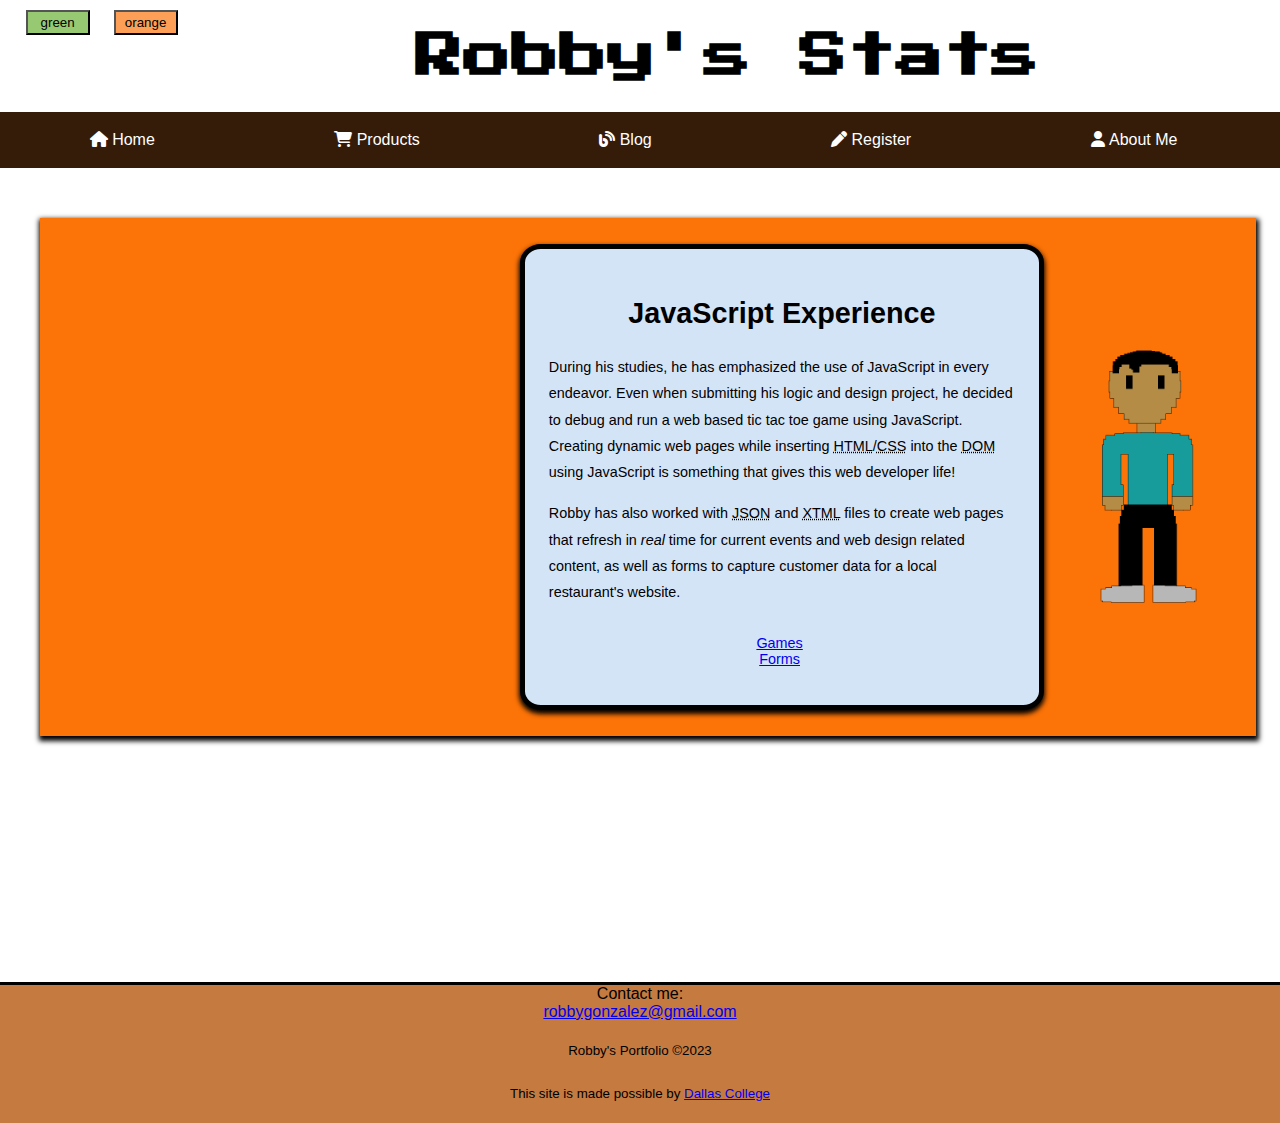
<file: index.html>
<!DOCTYPE html>
<html lang="en">

<head>
    <meta charset="UTF-8">
    <meta http-equiv="X-UA-Compatible" content="IE=edge">
    <meta name="viewport" content="width=device-width, initial-scale=1.0">
    <title>Robby's Portfolio</title>

    <!--Here starts the fontawesome links-->
    <link rel="stylesheet" href="css/fontawesome.css">
    <link rel="stylesheet" href="css/brands.css">
    <link rel="stylesheet" href="css/solid.css">
    <!--End FA style sheets-->
    <link rel="stylesheet" href="css/style.css">
    <link rel="stylesheet" href="css/navBarGrid.css">
    <link rel="stylesheet" href="css/pieChart.css">
    <link rel="stylesheet" id="colorTheme" href="css/complimentary.css">
    <link rel="stylesheet" href="css/color.css">

    <script src="js/pieChart.js"></script>
    <script src="js/generic.js"></script>
</head>

<body id="gridContainer" class="bodyColor">
    <header class="headerColor">
        <button id="greenButton">green</button>
        <button id="orangeButton">orange</button>
        <h1>Robby's Stats</h1>
        <!--create a section for a home button image-->
        <nav class="navBar navColor"> <!--Remove after pie chart is fully functional-->
            <a class="home" href="index.html"><i class="fa-solid fa-house"></i>&nbsp;Home</a>
            <!-- <a class="javaScript" href="#"><i class="fa-solid fa-wand-magic-sparkles"></i>&nbsp;JavaScript</a>
            <a class="css" href="#"><i class="fa-solid fa-palette"></i>&nbsp;CSS</a>
            <a class="react" href="#"><i class="fa-solid fa-atom"></i>&nbsp;React</a>
            <a class="video" href="#"><i class="fa-solid fa-video"></i>&nbsp;Video</a>
            <a class="experience" href="#"><i class="fa-solid fa-briefcase"></i>&nbsp;Experience</a> -->
            <a class="product" href="products.html"><i class="fa-solid fa-cart-shopping"></i>&nbsp;Products</a>
            <a class="blog" href="blog.html"><i class="fa-solid fa-blog"></i>&nbsp;Blog</a>
            <a class="registerForm" href="register.html"><i class="fa-solid fa-pen"></i>&nbsp;Register</a>
            <a class="aboutMe" href="about-us.html"><i class="fa-solid fa-user"></i>&nbsp;About Me</a>
            <a href="javascript:void(0);" class="icon"><i class="fa fa-bars"></i></a>
        </nav>
    </header>
    <!--Need to add the following
        1. content in the p tags with at least 2 inline elements. can you get a block quote in there?
        2. add images for the thumbnails-->
    <main class="mainColor">
        <!--Make this into an interactive pie chart-->
        <figure class="figureColor">
            <figcaption id="caption">Robby's Pie Chart</figcaption>
            <svg viewBox="0 0 63.6619772368 63.6619772368">
                <circle class="piePiece pie1" id="pieceOne" cx="31.8309886184" cy="31.8309886184" r="15.9154943092"></circle>
                <circle class="piePiece pie2" id="pieceTwo" cx="31.8309886184" cy="31.8309886184" r="15.9154943092"></circle>
                <circle class="piePiece pie3" id="pieceThree" cx="31.8309886184" cy="31.8309886184" r="15.9154943092"></circle>
                <circle class="piePiece pie4" id="pieceFour" cx="31.8309886184" cy="31.8309886184" r="15.9154943092"></circle>
                <circle class="piePiece pie5" id="pieceFive" cx="31.8309886184" cy="31.8309886184" r="15.9154943092"></circle>
            </svg>
            <div id="categoryCard">

            </div>
            <img id="avatar" src="images/eight_bit_charc_one.png" width="288" height="672" alt="8-bit avatar">
        </figure>

            <section class="pieData sectionColor" id="javaScript">
                <div>
                    <h2 class="focus">JavaScript Experience</h2>
                </div>
                <div class="key-wrap"></div>
                <p>During his studies&comma; he has emphasized the use of JavaScript in every endeavor&period; Even when
                    submitting his logic and design project&comma; he decided to debug and run a web based tic tac toe
                    game
                    using JavaScript&period; Creating dynamic web pages while inserting <abbr
                        title="HyperText Markup Language">HTML</abbr>&sol;<abbr
                        title="Cascading Style Sheets">CSS</abbr>
                    into the <abbr title="Document Object Model">DOM</abbr> using JavaScript is something that gives
                    this
                    web developer life&excl;</p>
                <p>Robby has also worked with <abbr title="JavaScript Object Notation">JSON</abbr> and <abbr
                        title="Extensible HyperText Markup Language">XTML</abbr> files to create web pages that refresh
                    in
                    <em>real</em> time for current events and web design related content&comma; as well as forms to
                    capture
                    customer data for a local restaurant&apos;s website.
                </p>
                <nav class="navBar">
                    <ul>
                        <li><a href="https://2learnweb.brookhavencollege.edu/Hoobastank/logic_project/tictactoe.html" target="_blank">Games</a></li>
                        <li><a href="https://2learnweb.brookhavencollege.edu/Hoobastank/javascript_class/unit_13/orderform.html" target="_blank">Forms</a></li>
                    </ul>
                </nav>
            </section>

            <section class="pieData" id="css">
                <div>
                    <h2 class="focus"><abbr title="Cascading Style Sheets">CSS</abbr> Experience</h2>
                </div>
                <div class="key-wrap"></div>
                <p>CSS has been this developer&apos;s most recent area of focus. He is fascinated by adding animation to
                    a
                    page using CSS, as well as changing the overall appearance of a page just by changing out a style
                    sheet.
                    Robby sees a lot of potential in CSS when updating websites based on seasonality. <q>It&apos;s a
                        great
                        way to freshen things up!</q> one of his clients reports.</p>
                <nav class="navBar">
                    <ul>
                        <li><a href="#" target="_blank">Animation</a></li>
                        <li><a href="#" target="_blank">HTML&#47;CSS</a></li>
                    </ul>
                </nav>
            </section>

            <section class="pieData" id="react">
                <div>
                    <h2 class="focus">React Experience</h2>
                </div>
                <div class="key-wrap"></div>
                <p>React is a new area for Robby that he will be exploring as the Spring 2023 semester progresses. He
                    hears
                    great things and can&apos;t wait to see what he can do with it, but <em>FIRST</em>, he wants to have
                    a
                    strong understanding of the three pillars of web design: <abbr
                        title="HyperText Markup Language">HTML</abbr>, <abbr title="Cascading Style Sheets">CSS</abbr>,
                    and
                    JavaScript.</p>
                <nav class="navBar">
                    <a href="#" target="_blank">React</a>
                </nav>
            </section>

            <section class="pieData" id="video">
                <div>
                    <h2 class="focus">Video Editing Experience</h2>
                </div>
                <div class="key-wrap"></div>
                <p>Robby has a bit of experience in storytelling, and creating videos is one of his favorite mediums for
                    doing so. He has created videos for his YouTube channel #re, as well as various school projects.</p>
                <nav class="navBar">
                    <a href="#" target="_blank">Videos</a>
                </nav>
            </section>

            <section class="pieData" id="work">
                <div>
                    <h2>Work Experience</h2>
                </div>
                <p>The bulk of Robby&apos;s work experience is in corporate retail in the DFW area. He has managed teams
                    domestically and across the globe. Working with others brings him joy in his
                    day&hyphen;to&hyphen;day
                    work life, and he knows it takes a village to get a project from point A to Z. He has worn many hats
                    from category manager, product development, analytics and reporting, and more.</p>
                <p>More recently, Robby has also helped <a href="https://eastfieldnews.com/"
                        target="_blank">eastfieldnews.com</a> with managing their website from a
                    day&hyphen;to&hyphen;day
                    prospective and planning for the long term. More to come here!</p>
                <p>Having spent some time abroad, he has also had the opportunity to work with a non-profit organization
                    called <a href="https://digital-inclusion.lu/" target="_blank">Digital Inclusion</a>, refurbishing
                    used
                    computers for those in need in the Luxembourg area.</p>
            </section>
    </main>

    <footer class="footerColor">
        <address>
            Contact me&colon; <br>
            <a href="mailto:webmaster@webmaster.com" id="email">RobbyGonzalez@gmail.com</a>
        </address>
        <p><small id="copyright">Robby&apos;s Portfolio &copy;2023</small></p>
        <p><small>This site is made possible by <a href="https://www.dallascollege.edu/pages/default.aspx"
                    target="_blank">Dallas College</a></small></p>
        

    </footer>

</body>

</html>
</file>
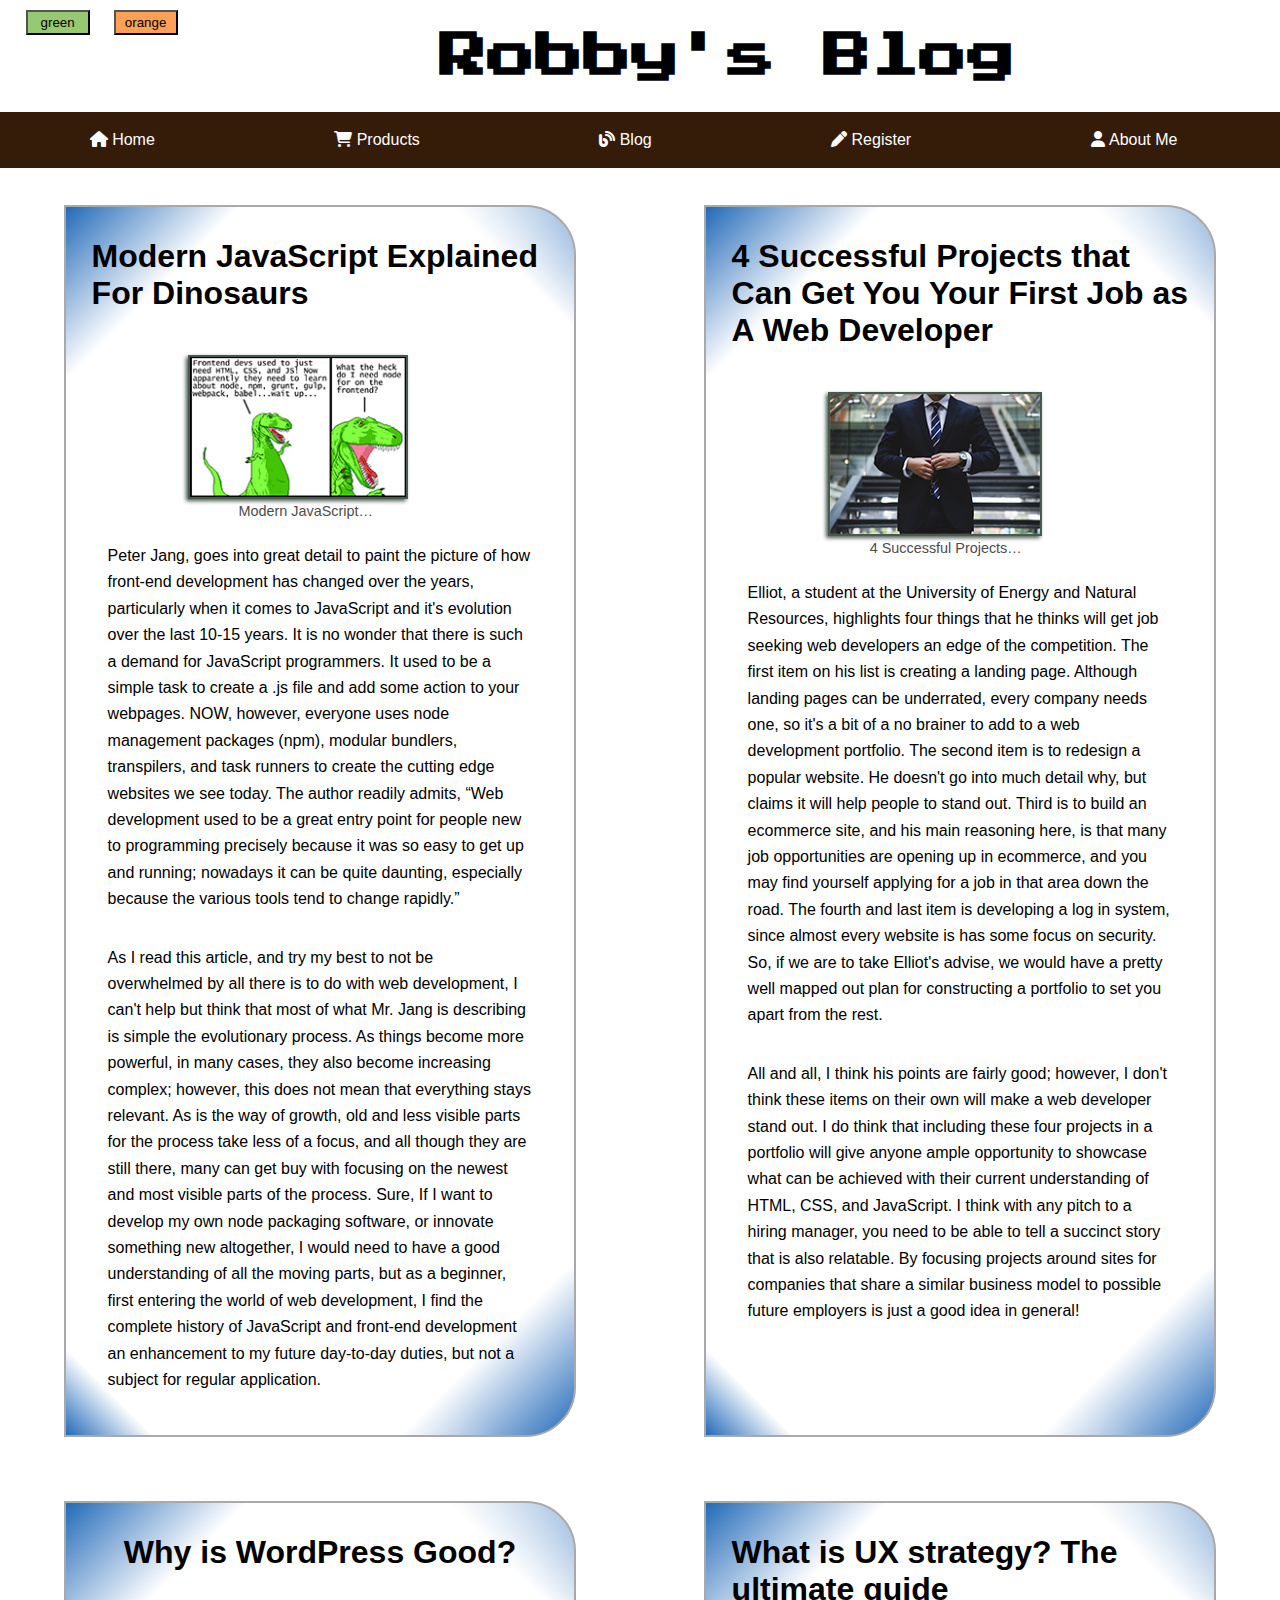
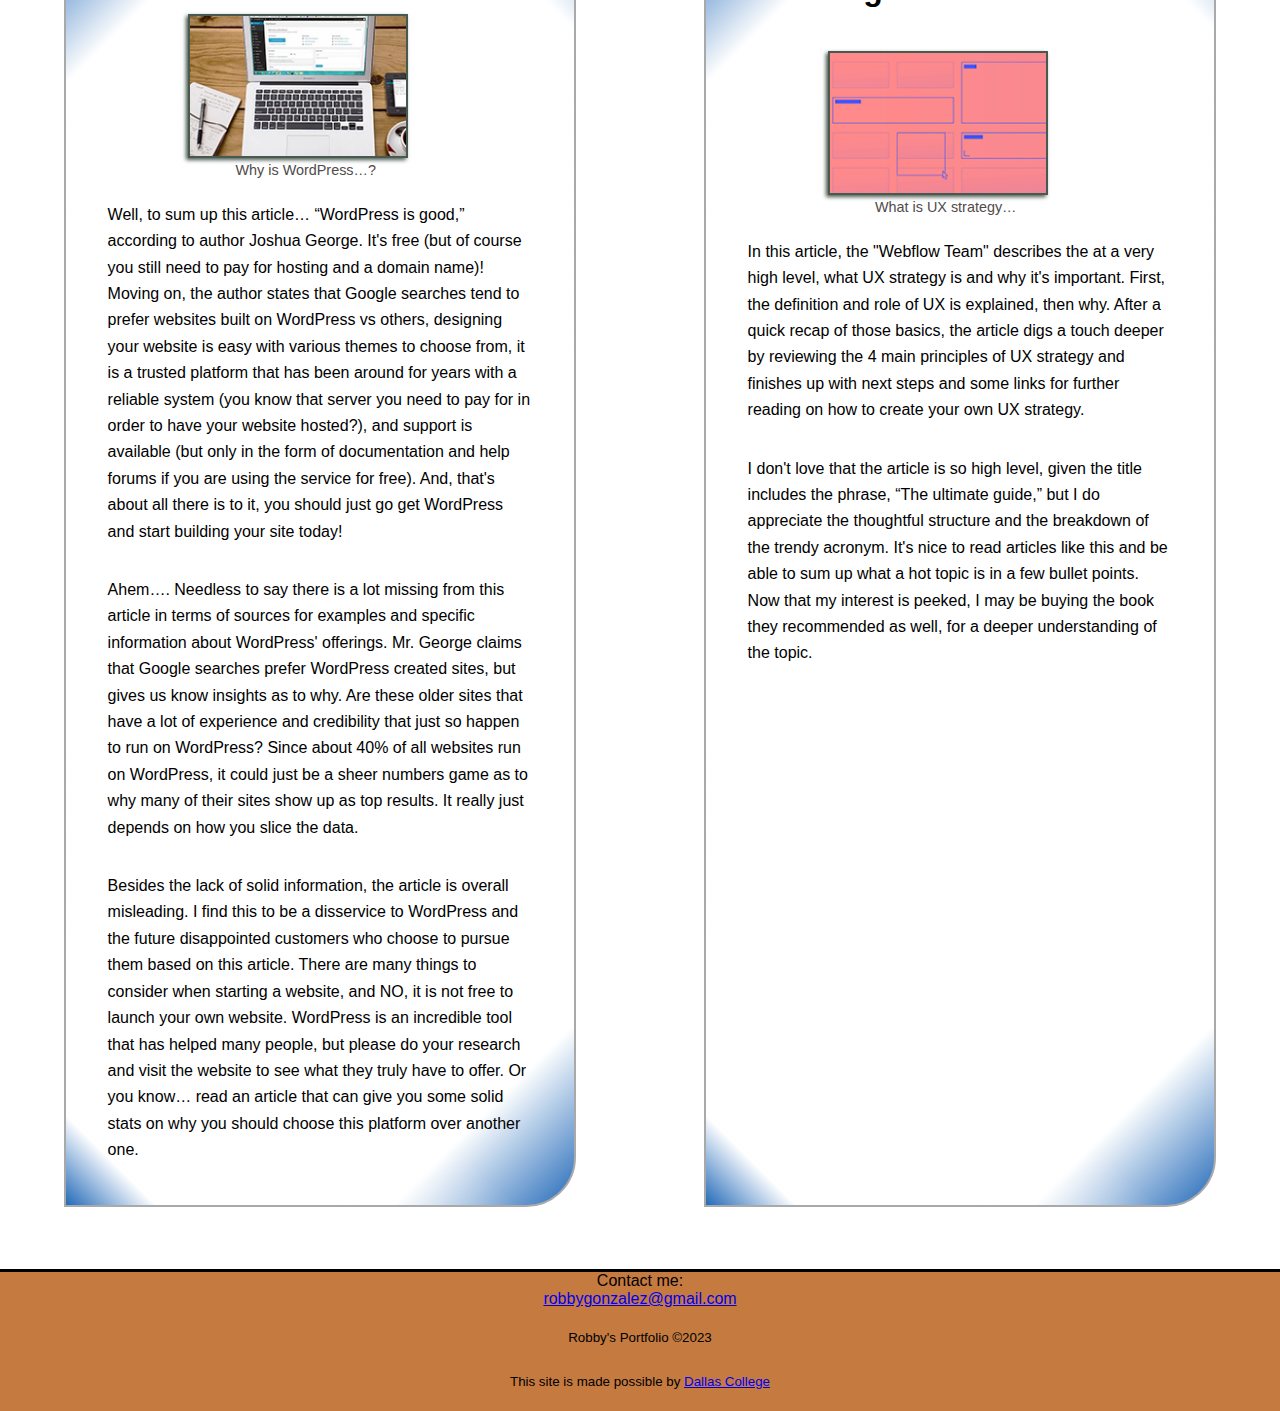
<file: blog.html>
<!DOCTYPE html>
<html lang="en">

<head>
    <meta charset="UTF-8">
    <meta http-equiv="X-UA-Compatible" content="IE=edge">
    <meta name="viewport" content="width=device-width, initial-scale=1.0">
    <title>Robby's Portfolio</title>

    <!--Here starts the fontawesome links-->
    <link rel="stylesheet" href="css/fontawesome.css">
    <link rel="stylesheet" href="css/brands.css">
    <link rel="stylesheet" href="css/solid.css">
    <!--style sheet for fonts-->
    <link rel="stylesheet" href="css/style.css">
    <link rel="stylesheet" href="css/navBarGrid.css">
    <link rel="stylesheet" href="css/blog_flex.css">
    <link rel="stylesheet" id="colorTheme" href="css/complimentary.css">
    <link rel="stylesheet" href="css/color.css">

    <script src="js/generic.js"></script>
</head>

<body id="gridContainer">
    <header class="headerColor">
        <button id="greenButton">green</button>
        <button id="orangeButton">orange</button>
        <h1>Robby's Blog</h1>
        <!--create a section for a home button image-->
        <nav class="navBar navColor"> <!--Remove after pie chart is fully functional-->
            <a class="home" href="index.html"><i class="fa-solid fa-house"></i>&nbsp;Home</a>
            <!-- <a class="javaScript" href="#"><i class="fa-solid fa-wand-magic-sparkles"></i>&nbsp;JavaScript</a>
            <a class="css" href="#"><i class="fa-solid fa-palette"></i>&nbsp;CSS</a>
            <a class="react" href="#"><i class="fa-solid fa-atom"></i>&nbsp;React</a>
            <a class="video" href="#"><i class="fa-solid fa-video"></i>&nbsp;Video</a>
            <a class="experience" href="#"><i class="fa-solid fa-briefcase"></i>&nbsp;Experience</a> -->
            <a class="product" href="products.html"><i class="fa-solid fa-cart-shopping"></i>&nbsp;Products</a>
            <a class="blog" href="blog.html"><i class="fa-solid fa-blog"></i>&nbsp;Blog</a>
            <a class="registerForm" href="register.html"><i class="fa-solid fa-pen"></i>&nbsp;Register</a>
            <a class="aboutMe" href="about-us.html"><i class="fa-solid fa-user"></i>&nbsp;About Me</a>
            <a href="javascript:void(0);" class="icon"><i class="fa fa-bars"></i></a>
        </nav>
    </header>
    <!--Create to top buttons/links at a later date-->
    <!--Add links to headers of each article after class is over?-->
    <main class="mainColor">
        <article id="one" class="articleColor">
            <h2 class="articleTitle">Modern JavaScript Explained For Dinosaurs</h2>
            <figure class="thumbnail" aria-label="thumbnail">
                <a href="https://medium.com/the-node-js-collection/modern-javascript-explained-for-dinosaurs-f695e9747b70"
                    target="_blank">
                    <img src="images/dinosaur_article_thumbnail.png" height="144" aria-label="link to the article"
                        alt="dinosaur comic">
                </a>
                <figcaption>Modern JavaScript&hellip;</figcaption>
            </figure>
            <p>Peter Jang, goes into great detail to paint the picture of how front-end development has changed over the
                years, particularly when it comes to JavaScript and it&apos;s evolution over the last 10-15 years. It is
                no wonder that there is such a demand for JavaScript programmers. It used to be a simple task to create
                a .js file and add some action to your webpages. NOW, however, everyone uses node management packages
                (npm), modular bundlers, transpilers, and task runners to create the cutting edge websites we see today.
                The author readily admits, “Web development used to be a great entry point for people new to programming
                precisely because it was so easy to get up and running; nowadays it can be quite daunting, especially
                because the various tools tend to change rapidly.”</p>
            <p>As I read this article, and try my best to not be overwhelmed by all there is to do with web development,
                I can&apos;t help but think that most of what Mr. Jang is describing is simple the evolutionary process.
                As things become more powerful, in many cases, they also become increasing complex; however, this does
                not mean that everything stays relevant. As is the way of growth, old and less visible parts for the
                process take less of a focus, and all though they are still there, many can get buy with focusing on the
                newest and most visible parts of the process. Sure, If I want to develop my own node packaging software,
                or innovate something new altogether, I would need to have a good understanding of all the moving parts,
                but as a beginner, first entering the world of web development, I find the complete history of
                JavaScript and front-end development an enhancement to my future day-to-day duties, but not a subject
                for regular application.</p>
        </article>

        <article id="two" class="articleColor">
            <h2 class="articleTitle">4 Successful Projects that Can Get You Your First Job as A Web Developer</h2>
            <figure class="thumbnail" aria-label="thumbnail">
                <a href="https://www.anythingprogramming.com/2022/01/4-successful-projects-that-can-get-you.html"
                    target="_blank">
                    <img src="images/successful_article_thumbnail.png" height="144" aria-label="link to the article"
                        alt="man in a suit">
                </a>
                <figcaption>4 Successful Projects&hellip;</figcaption>
            </figure>
            <p>Elliot, a student at the University of Energy and Natural Resources, highlights four things that he
                thinks will get job seeking web developers an edge of the competition. The first item on his list is
                creating a landing page. Although landing pages can be underrated, every company needs one, so it&apos;s
                a bit of a no brainer to add to a web development portfolio. The second item is to redesign a popular
                website. He doesn&apos;t go into much detail why, but claims it will help people to stand out. Third is
                to build an ecommerce site, and his main reasoning here, is that many job opportunities are opening up
                in ecommerce, and you may find yourself applying for a job in that area down the road. The fourth and
                last item is developing a log in system, since almost every website is has some focus on security. So,
                if we are to take Elliot&apos;s advise, we would have a pretty well mapped out plan for constructing a
                portfolio to set you apart from the rest.</p>
            <p>All and all, I think his points are fairly good; however, I don&apos;t think these items on their own
                will make a web developer stand out. I do think that including these four projects in a portfolio will
                give anyone ample opportunity to showcase what can be achieved with their current understanding of HTML,
                CSS, and JavaScript. I think with any pitch to a hiring manager, you need to be able to tell a succinct
                story that is also relatable. By focusing projects around sites for companies that share a similar
                business model to possible future employers is just a good idea in general!</p>
        </article>

        <article id="three" class="articleColor">
            <h2 class="articleTitle">Why is WordPress Good?</h2>
            <figure class="thumbnail" aria-label="thumbnail">
                <a href="https://digitalagencynetwork.com/why-is-wordpress-good/" target="_blank">
                    <img src="images/wordpress_article_thumbnail.png" height="144" aria-label="link to the article"
                        alt="picture of a laptop">
                </a>
                <figcaption>Why is WordPress&hellip;?</figcaption>
            </figure>
            <p>Well, to sum up this article… “WordPress is good,” according to author Joshua George. It&apos;s free (but
                of course you still need to pay for hosting and a domain name)! Moving on, the author states that Google
                searches tend to prefer websites built on WordPress vs others, designing your website is easy with
                various themes to choose from, it is a trusted platform that has been around for years with a reliable
                system (you know that server you need to pay for in order to have your website hosted?), and support is
                available (but only in the form of documentation and help forums if you are using the service for free).
                And, that&apos;s about all there is to it, you should just go get WordPress and start building your site
                today!</p>
            <p>Ahem…. Needless to say there is a lot missing from this article in terms of sources for examples and
                specific information about WordPress&apos; offerings. Mr. George claims that Google searches prefer
                WordPress created sites, but gives us know insights as to why. Are these older sites that have a lot of
                experience and credibility that just so happen to run on WordPress? Since about 40% of all websites run
                on WordPress, it could just be a sheer numbers game as to why many of their sites show up as top
                results. It really just depends on how you slice the data.</p>
            <p>Besides the lack of solid information, the article is overall misleading. I find this to be a disservice
                to WordPress and the future disappointed customers who choose to pursue them based on this article.
                There are many things to consider when starting a website, and NO, it is not free to launch your own
                website. WordPress is an incredible tool that has helped many people, but please do your research and
                visit the website to see what they truly have to offer. Or you know… read an article that can give you
                some solid stats on why you should choose this platform over another one.</p>
        </article>

        <article id="four" class="articleColor">
            <h2 class="articleTitle">What is UX strategy? The ultimate guide</h2>
            <figure class="thumbnail" aria-label="thumbnail">
                <a href="https://webflow.com/blog/ux-strategy" target="_blank">
                    <img src="images/ux_article_thumbnail.png" height="144" aria-label="link to the article"
                        alt="graphic of wire frames used in UI/UX">
                </a>
                <figcaption>What is UX strategy&hellip;</figcaption>
            </figure>
            <p>In this article, the &quot;Webflow Team&quot; describes the at a very high level, what UX strategy is and
                why it&apos;s important. First, the definition and role of UX is explained, then why. After a quick
                recap of those basics, the article digs a touch deeper by reviewing the 4 main principles of UX strategy
                and finishes up with next steps and some links for further reading on how to create your own UX
                strategy.</p>
            <p>I don&apos;t love that the article is so high level, given the title includes the phrase, <q>The ultimate
                    guide,</q> but I do appreciate the thoughtful structure and the breakdown of the trendy acronym.
                It&apos;s nice to read articles like this and be able to sum up what a hot topic is in a few bullet
                points. Now that my interest is peeked, I may be buying the book they recommended as well, for a deeper
                understanding of the topic.</p>
        </article>
    </main>

    <footer class="footerColor">
        <address>
            Contact me&colon; <br>
            <a href="mailto:webmaster@webmaster.com" id="email">RobbyGonzalez@gmail.com</a>
        </address>
        <p><small id="copyright">Robby&apos;s Portfolio &copy;2023</small></p>
        <p><small>This site is made possible by <a href="https://www.dallascollege.edu/pages/default.aspx"
                    target="_blank">Dallas College</a></small></p>
    </footer>
</body>

</html>
</file>
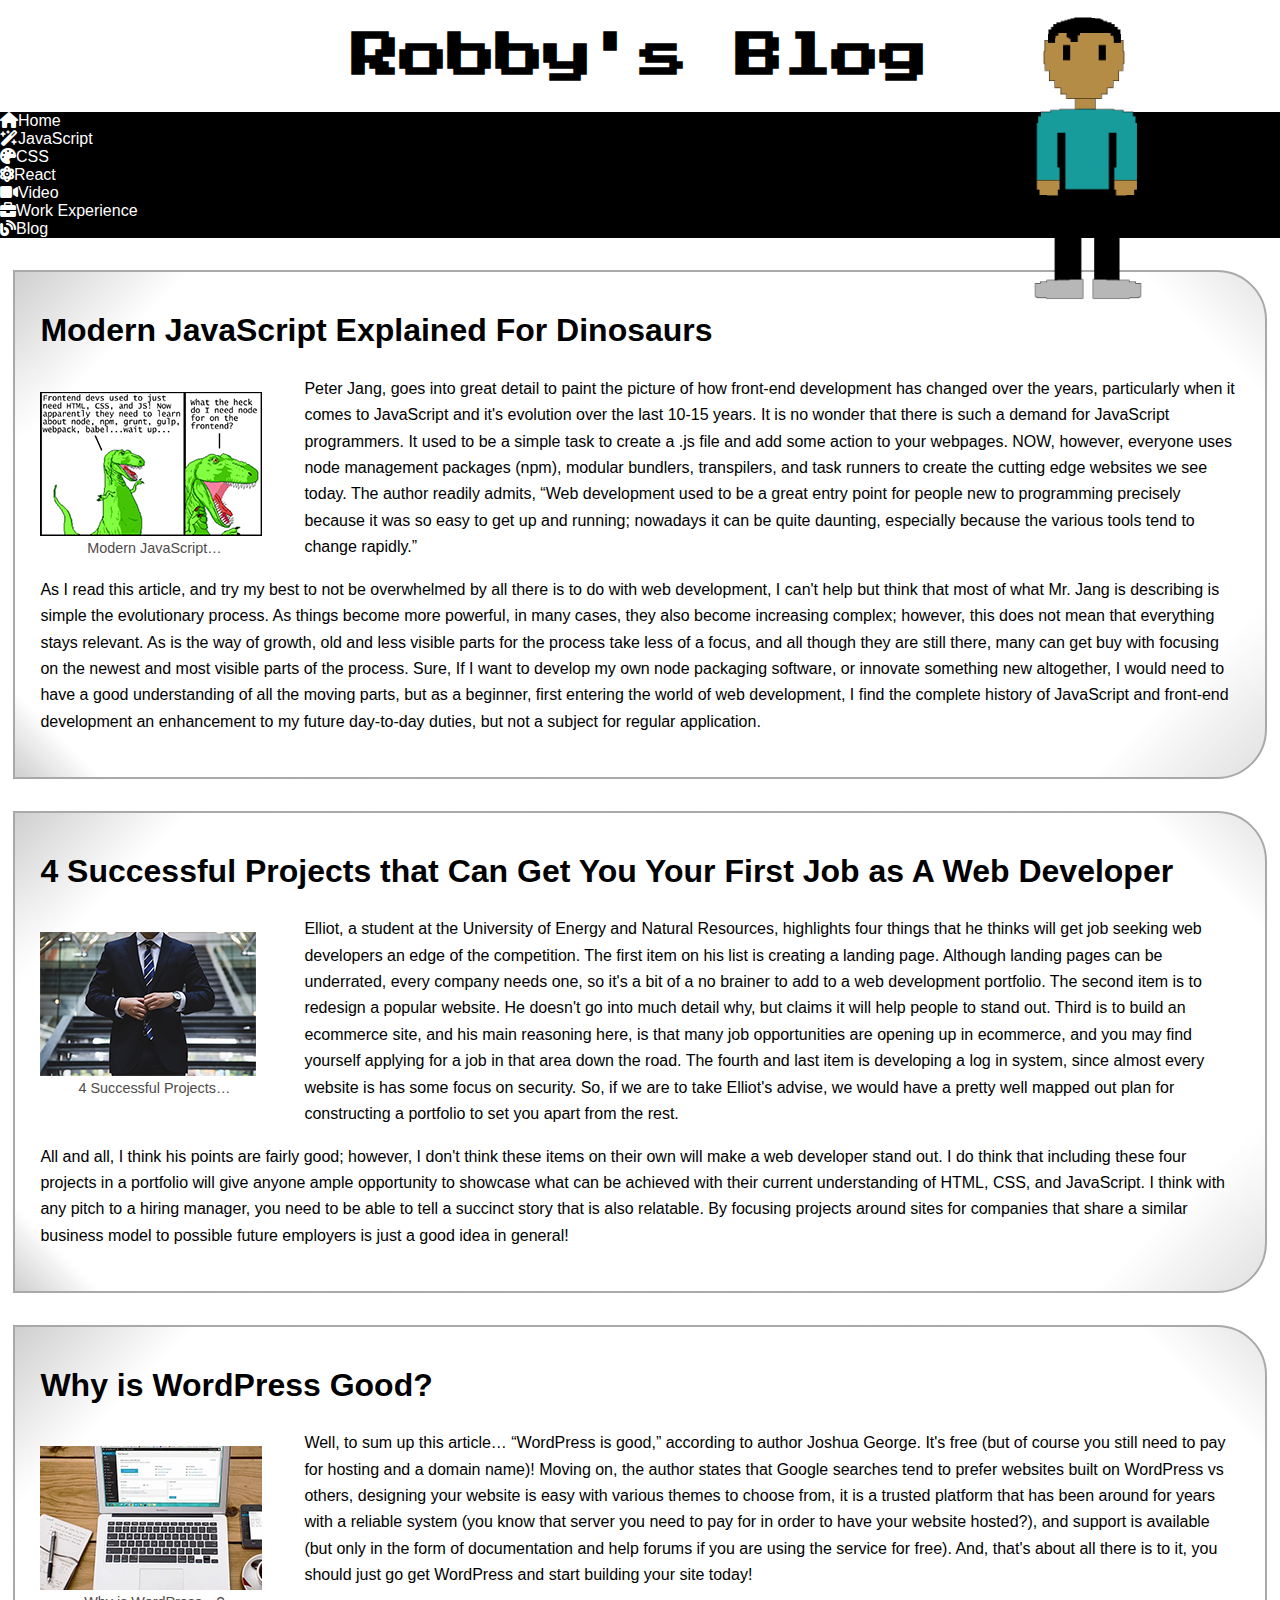
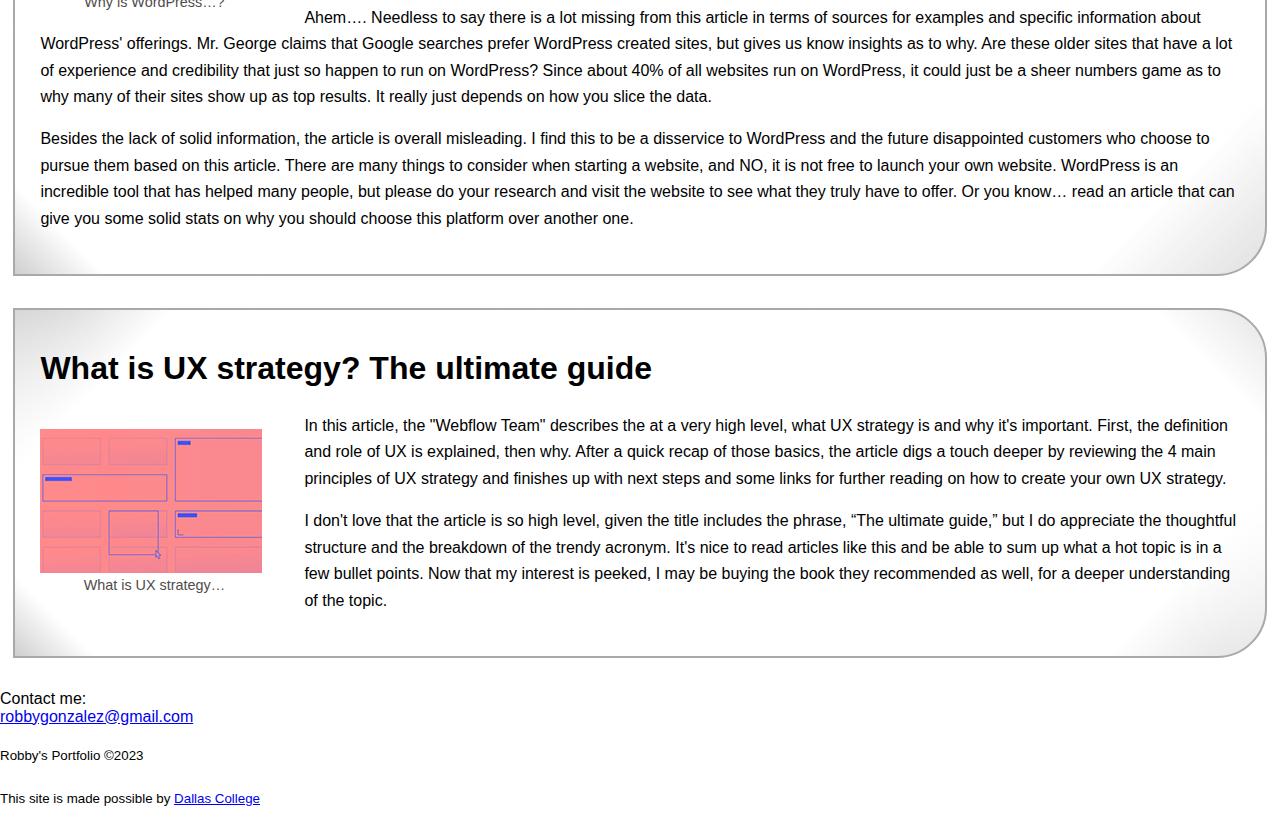
<file: blog_floats.html>
<!DOCTYPE html>
<html lang="en">
<head>
    <meta charset="UTF-8">
    <meta http-equiv="X-UA-Compatible" content="IE=edge">
    <meta name="viewport" content="width=device-width, initial-scale=1.0">
    <title>Robby's Portfolio</title>

    <!--Here starts the fontawesome links-->
    <link rel="stylesheet" href="css/fontawesome.css">
    <link rel="stylesheet" href="css/brands.css">
    <link rel="stylesheet" href="css/solid.css">
    <!--style sheet for fonts-->
    <link rel="stylesheet" href="css/style_floats.css">
</head>
<body>
    <header>
        <h1>Robby's Blog</h1>
        <!--create a section for a home button image-->
        <nav> <!--Remove after pie chart is fully functional-->
            <ul>
                <li><a href="index.html"><i class="fa-solid fa-house"></i>Home</a></li> 
                <li><a href="#"><i class="fa-solid fa-wand-magic-sparkles"></i>JavaScript</a></li>
                <li><a href="#"><i class="fa-solid fa-palette"></i>CSS</a></li>
                <li><a href="#"><i class="fa-solid fa-atom"></i>React</a></li>
                <li><a href="#"><i class="fa-solid fa-video"></i>Video</a></li>
                <li><a href="#"><i class="fa-solid fa-briefcase"></i>Work Experience</a></li>
                <li><a href="blog.html"><i class="fa-solid fa-blog"></i>Blog</a></li>
            </ul>
        </nav>
    </header>
    <!--Create to top buttons/links at a later date-->
    <!--Add links to headers of each article after class is over?-->
    <main>
        <article id="one">
            <h2 class="articleTitle">Modern JavaScript Explained For Dinosaurs</h2>
            <figure class="thumbnail" aria-label="thumbnail">
                <a href="https://medium.com/the-node-js-collection/modern-javascript-explained-for-dinosaurs-f695e9747b70" target="_blank">
                    <img src="images/dinosaur_article_thumbnail.png" height="144" aria-label="link to the article" alt="dinosaur comic">
                </a>
                <figcaption>Modern JavaScript&hellip;</figcaption>
            </figure>
            <p>Peter Jang, goes into great detail to paint the picture of how front-end development has changed over the years, particularly when it comes to JavaScript and it&apos;s evolution over the last 10-15 years. It is no wonder that there is such a demand for JavaScript programmers. It used to be a simple task to create a .js file and add some action to your webpages. NOW, however, everyone uses node management packages (npm), modular bundlers, transpilers, and task runners to create the cutting edge websites we see today. The author readily admits, “Web development used to be a great entry point for people new to programming precisely because it was so easy to get up and running; nowadays it can be quite daunting, especially because the various tools tend to change rapidly.”</p>
            <p>As I read this article, and try my best to not be overwhelmed by all there is to do with web development, I can&apos;t help but think that most of what Mr. Jang is describing is simple the evolutionary process. As things become more powerful, in many cases, they also become increasing complex; however, this does not mean that everything stays relevant. As is the way of growth, old and less visible parts for the process take less of a focus, and all though they are still there, many can get buy with focusing on the newest and most visible parts of the process. Sure, If I want to develop my own node packaging software, or innovate something new altogether, I would need to have a good understanding of all the moving parts, but as a beginner, first entering the world of web development, I find the complete history of JavaScript and front-end development an enhancement to my future day-to-day duties, but not a subject for regular application.</p>
        </article>
            
        <article id="two">
            <h2 class="articleTitle">4 Successful Projects that Can Get You Your First Job as A Web Developer</h2>
            <figure class="thumbnail" aria-label="thumbnail">
                <a href="https://www.anythingprogramming.com/2022/01/4-successful-projects-that-can-get-you.html" target="_blank">
                    <img src="images/successful_article_thumbnail.png" height="144" aria-label="link to the article" alt="man in a suit">
                </a>
                <figcaption>4 Successful Projects&hellip;</figcaption>
            </figure>
            <p>Elliot, a student at the University of Energy and Natural Resources, highlights four things that he thinks will get job seeking web developers an edge of the competition. The first item on his list is creating a landing page. Although landing pages can be underrated, every company needs one, so it&apos;s a bit of a no brainer to add to a web development portfolio. The second item is to redesign a popular website. He doesn&apos;t go into much detail why, but claims it will help people to stand out. Third is to build an ecommerce site, and his main reasoning here, is that many job opportunities are opening up in ecommerce, and you may find yourself applying for a job in that area down the road. The fourth and last item is developing a log in system, since almost every website is has some focus on security. So, if we are to take Elliot&apos;s advise, we would have a pretty well mapped out plan for constructing a portfolio to set you  apart from the rest.</p>
            <p>All and all, I think his points are fairly good; however, I don&apos;t think these items on their own will make a web developer stand out. I do think that including these four projects in a portfolio will give anyone ample opportunity to showcase what can be achieved with their current understanding of HTML, CSS, and JavaScript. I think with any pitch to a hiring manager, you need to be able to tell a succinct story that is also relatable. By focusing projects around sites for companies that share a similar business model to possible future employers is just a good idea in general!</p>
        </article>
            
        <article id="three">
            <h2 class="articleTitle">Why is WordPress Good?</h2>
            <figure class="thumbnail" aria-label="thumbnail">
                <a href="https://digitalagencynetwork.com/why-is-wordpress-good/" target="_blank">
                    <img src="images/wordpress_article_thumbnail.png" height="144" aria-label="link to the article" alt="picture of a laptop">
                </a>
                <figcaption>Why is WordPress&hellip;?</figcaption>
            </figure>
            <p>Well, to sum up this article… “WordPress is good,” according to author Joshua George. It&apos;s free (but of course you still need to pay for hosting and a domain name)! Moving on, the author states that Google searches tend to prefer websites built on WordPress vs others, designing your website is easy with various themes to choose from, it is a trusted platform that has been around for years with a reliable system (you know that server you need to pay for in order to have your website hosted?), and support is available (but only in the form of documentation and help forums if you are using the service for free). And, that&apos;s about all there is to it, you should just go get WordPress and start building your site today!</p>
            <p>Ahem…. Needless to say there is a lot missing from this article in terms of sources for examples and specific information about WordPress&apos; offerings. Mr. George claims that Google searches prefer WordPress created sites, but gives us know insights as to why. Are these older sites that have a lot of experience and credibility that just so happen to run on WordPress? Since about 40% of all websites run on WordPress, it could just be a sheer numbers game as to why many of their sites show up as top results. It really just depends on how you slice the data.</p>
            <p>Besides the lack of solid information, the article is overall misleading. I find this to be a disservice to WordPress and the future disappointed customers who choose to pursue them based on this article. There are many things to consider when starting a website, and NO, it is not free to launch your own website. WordPress is an incredible tool that has helped many people, but please do your research and visit the website to see what they truly have to offer. Or you know… read an article that can give you some solid stats on why you should choose this platform over another one.</p>
        </article>
            
        <article id="four">
            <h2 class="articleTitle">What is UX strategy? The ultimate guide</h2>
            <figure class="thumbnail" aria-label="thumbnail">
                <a href="https://webflow.com/blog/ux-strategy" target="_blank">
                    <img src="images/ux_article_thumbnail.png" height="144" aria-label="link to the article" alt="graphic of wire frames used in UI/UX">
                </a>
                <figcaption>What is UX strategy&hellip;</figcaption>
            </figure>
            <p>In this article, the &quot;Webflow Team&quot; describes the at a very high level, what UX strategy is and why it&apos;s important. First, the definition and role of UX is explained, then why. After a quick recap of those basics, the article digs a touch deeper by reviewing the 4 main principles of UX strategy and finishes up with next steps and some links for further reading on how to create your own UX strategy.</p>
            <p>I don&apos;t love that the article is so high level, given the title includes the phrase, <q>The ultimate guide,</q> but I do appreciate the thoughtful structure and the breakdown of the trendy acronym. It&apos;s nice to read articles like this and be able to sum up what a hot topic is in a few bullet points. Now that my interest is peeked, I may be buying the book they recommended as well, for a deeper understanding of the topic.</p>
        </article>
    </main>

    <footer>
        <address>
            Contact me&colon; <br>
            <a href="mailto:webmaster@webmaster.com" id="email">RobbyGonzalez@gmail.com</a>
        </address>
        <p><small id="copyright">Robby&apos;s Portfolio &copy;2023</small></p>
        <p><small>This site is made possible by <a href="https://www.dallascollege.edu/pages/default.aspx" target="_blank">Dallas College</a></small></p>
        <!-- <div id="avatar"></div> -->
        <img id="avatar" src="images/eight_bit_charc_one.png" width="75" height="160" alt="8-bit avatar">
    </footer>
</body>
</html>
</file>
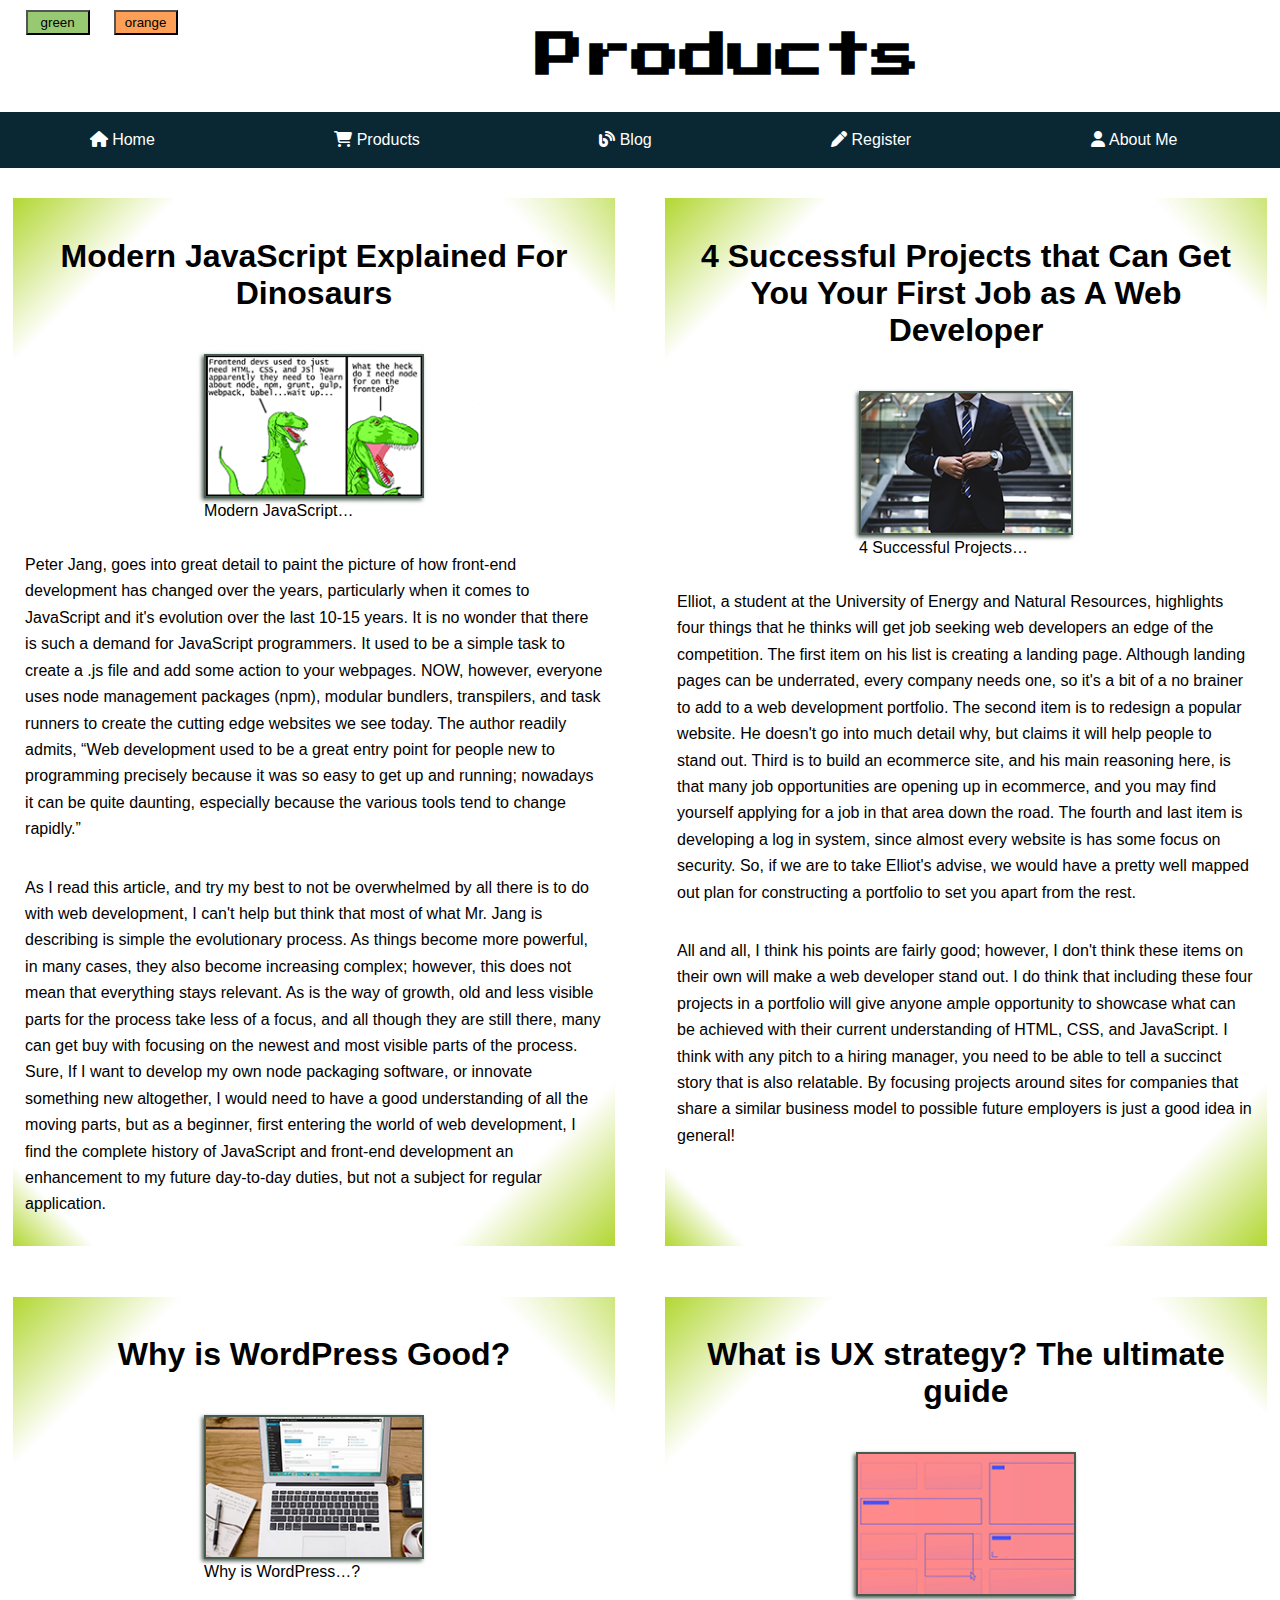
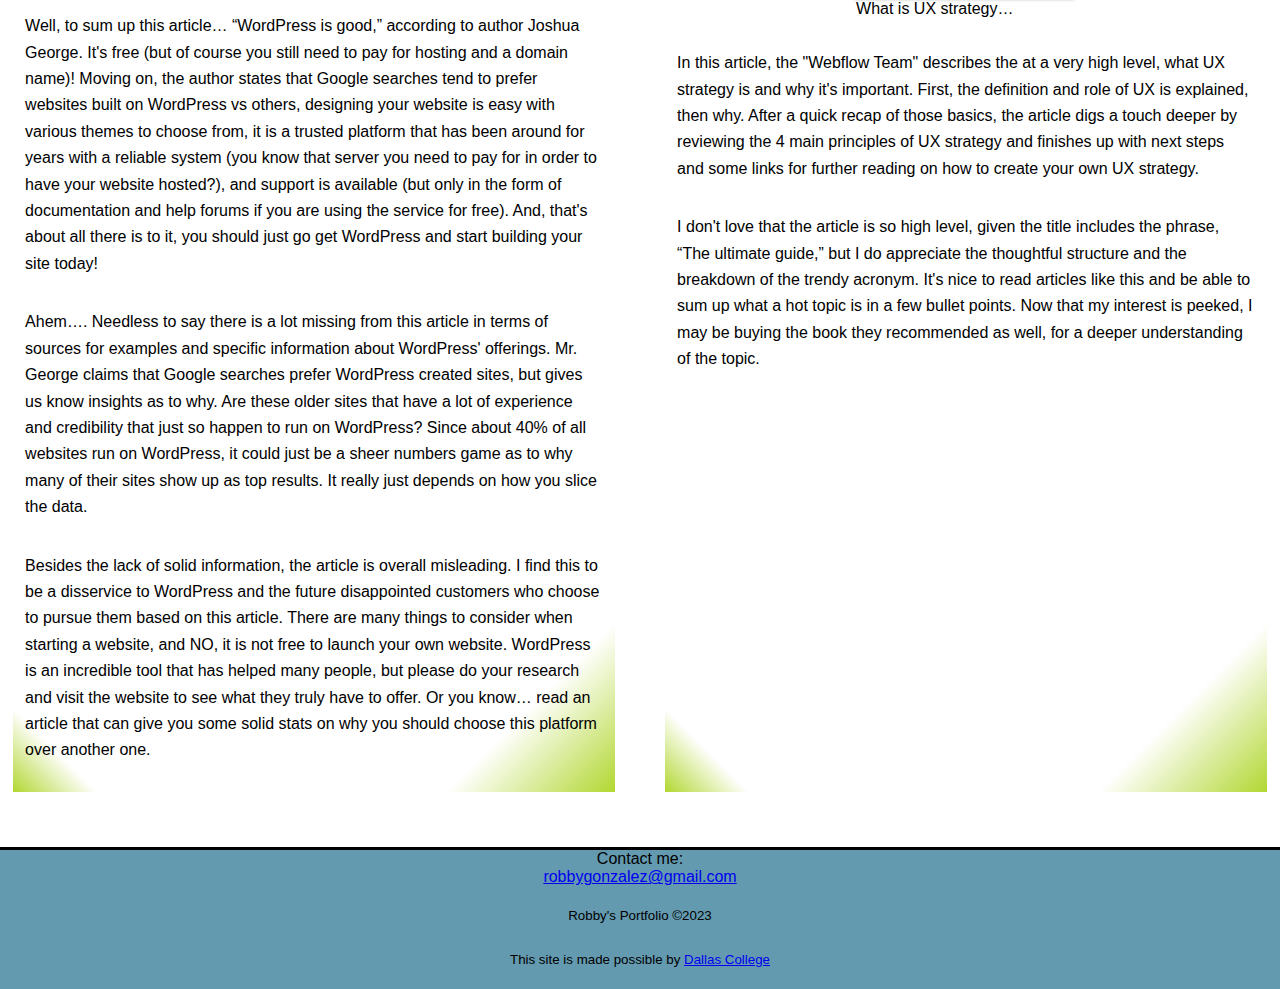
<file: products.html>
<!DOCTYPE html>
<html lang="en">

<head>
    <meta charset="UTF-8">
    <meta http-equiv="X-UA-Compatible" content="IE=edge">
    <meta name="viewport" content="width=device-width, initial-scale=1.0">
    <title>Robby's Portfolio</title>

    <!--Here starts the fontawesome links-->
    <link rel="stylesheet" href="css/fontawesome.css">
    <link rel="stylesheet" href="css/brands.css">
    <link rel="stylesheet" href="css/solid.css">
    <!--style sheet for fonts-->
    <link rel="stylesheet" href="css/style.css">
    <link rel="stylesheet" href="css/products_grid.css">
    <link rel="stylesheet" id="colorTheme" href="css/analogous.css">
    <link rel="stylesheet" href="css/color.css">
    
    <script src="js/generic.js"></script>
</head>

<body id="gridContainer">
    <header class="headerColor">
        <button id="greenButton">green</button>
        <button id="orangeButton">orange</button>
        <h1 id="userName">Products</h1>
        <!--create a section for a home button image-->
        <nav class="navBar navColor"> <!--Remove after pie chart is fully functional-->
            <a class="home" href="index.html"><i class="fa-solid fa-house"></i>&nbsp;Home</a>
            <!-- <a class="javaScript" href="#"><i class="fa-solid fa-wand-magic-sparkles"></i>&nbsp;JavaScript</a>
            <a class="css" href="#"><i class="fa-solid fa-palette"></i>&nbsp;CSS</a>
            <a class="react" href="#"><i class="fa-solid fa-atom"></i>&nbsp;React</a>
            <a class="video" href="#"><i class="fa-solid fa-video"></i>&nbsp;Video</a>
            <a class="experience" href="#"><i class="fa-solid fa-briefcase"></i>&nbsp;Experience</a> -->
            <a class="product" href="products.html"><i class="fa-solid fa-cart-shopping"></i>&nbsp;Products</a>
            <a class="blog" href="blog.html"><i class="fa-solid fa-blog"></i>&nbsp;Blog</a>
            <a class="registerForm" href="register.html"><i class="fa-solid fa-pen"></i>&nbsp;Register</a>
            <a class="aboutMe" href="about-us.html"><i class="fa-solid fa-user"></i>&nbsp;About Me</a> 
            <a href="javascript:void(0);" class="icon"><i class="fa fa-bars"></i></a>
        </nav>
    </header>
    <!--Create to top buttons/links at a later date-->
    <!--Add links to headers of each article after class is over?-->
    <main class="mainColor">
        <article class="gridArticle articleColor">
            <h2 class="articleTitle">Modern JavaScript Explained For Dinosaurs</h2>
            <figure class="thumbnail" aria-label="thumbnail">
                <a href="https://medium.com/the-node-js-collection/modern-javascript-explained-for-dinosaurs-f695e9747b70"
                    target="_blank">
                    <img src="images/dinosaur_article_thumbnail.png" height="144" aria-label="link to the article"
                        alt="dinosaur comic">
                </a>
                <figcaption>Modern JavaScript&hellip;</figcaption>
            </figure>
            <p>Peter Jang, goes into great detail to paint the picture of how front-end development has changed over the
                years, particularly when it comes to JavaScript and it&apos;s evolution over the last 10-15 years. It is
                no wonder that there is such a demand for JavaScript programmers. It used to be a simple task to create
                a .js file and add some action to your webpages. NOW, however, everyone uses node management packages
                (npm), modular bundlers, transpilers, and task runners to create the cutting edge websites we see today.
                The author readily admits, “Web development used to be a great entry point for people new to programming
                precisely because it was so easy to get up and running; nowadays it can be quite daunting, especially
                because the various tools tend to change rapidly.”</p>
            <p>As I read this article, and try my best to not be overwhelmed by all there is to do with web development,
                I can&apos;t help but think that most of what Mr. Jang is describing is simple the evolutionary process.
                As things become more powerful, in many cases, they also become increasing complex; however, this does
                not mean that everything stays relevant. As is the way of growth, old and less visible parts for the
                process take less of a focus, and all though they are still there, many can get buy with focusing on the
                newest and most visible parts of the process. Sure, If I want to develop my own node packaging software,
                or innovate something new altogether, I would need to have a good understanding of all the moving parts,
                but as a beginner, first entering the world of web development, I find the complete history of
                JavaScript and front-end development an enhancement to my future day-to-day duties, but not a subject
                for regular application.</p>
        </article>

        <article class="gridArticle articleColor">
            <h2 class="articleTitle">4 Successful Projects that Can Get You Your First Job as A Web Developer</h2>
            <figure class="thumbnail" aria-label="thumbnail">
                <a href="https://www.anythingprogramming.com/2022/01/4-successful-projects-that-can-get-you.html"
                    target="_blank">
                    <img src="images/successful_article_thumbnail.png" height="144" aria-label="link to the article"
                        alt="man in a suit">
                </a>
                <figcaption>4 Successful Projects&hellip;</figcaption>
            </figure>
            <p>Elliot, a student at the University of Energy and Natural Resources, highlights four things that he
                thinks will get job seeking web developers an edge of the competition. The first item on his list is
                creating a landing page. Although landing pages can be underrated, every company needs one, so it&apos;s
                a bit of a no brainer to add to a web development portfolio. The second item is to redesign a popular
                website. He doesn&apos;t go into much detail why, but claims it will help people to stand out. Third is
                to build an ecommerce site, and his main reasoning here, is that many job opportunities are opening up
                in ecommerce, and you may find yourself applying for a job in that area down the road. The fourth and
                last item is developing a log in system, since almost every website is has some focus on security. So,
                if we are to take Elliot&apos;s advise, we would have a pretty well mapped out plan for constructing a
                portfolio to set you apart from the rest.</p>
            <p>All and all, I think his points are fairly good; however, I don&apos;t think these items on their own
                will make a web developer stand out. I do think that including these four projects in a portfolio will
                give anyone ample opportunity to showcase what can be achieved with their current understanding of HTML,
                CSS, and JavaScript. I think with any pitch to a hiring manager, you need to be able to tell a succinct
                story that is also relatable. By focusing projects around sites for companies that share a similar
                business model to possible future employers is just a good idea in general!</p>
        </article>

        <article class="gridArticle articleColor">
            <h2 class="articleTitle">Why is WordPress Good?</h2>
            <figure class="thumbnail" aria-label="thumbnail">
                <a href="https://digitalagencynetwork.com/why-is-wordpress-good/" target="_blank">
                    <img src="images/wordpress_article_thumbnail.png" height="144" aria-label="link to the article"
                        alt="picture of a laptop">
                </a>
                <figcaption>Why is WordPress&hellip;?</figcaption>
            </figure>
            <p>Well, to sum up this article… “WordPress is good,” according to author Joshua George. It&apos;s free (but
                of course you still need to pay for hosting and a domain name)! Moving on, the author states that Google
                searches tend to prefer websites built on WordPress vs others, designing your website is easy with
                various themes to choose from, it is a trusted platform that has been around for years with a reliable
                system (you know that server you need to pay for in order to have your website hosted?), and support is
                available (but only in the form of documentation and help forums if you are using the service for free).
                And, that&apos;s about all there is to it, you should just go get WordPress and start building your site
                today!</p>
            <p>Ahem…. Needless to say there is a lot missing from this article in terms of sources for examples and
                specific information about WordPress&apos; offerings. Mr. George claims that Google searches prefer
                WordPress created sites, but gives us know insights as to why. Are these older sites that have a lot of
                experience and credibility that just so happen to run on WordPress? Since about 40% of all websites run
                on WordPress, it could just be a sheer numbers game as to why many of their sites show up as top
                results. It really just depends on how you slice the data.</p>
            <p>Besides the lack of solid information, the article is overall misleading. I find this to be a disservice
                to WordPress and the future disappointed customers who choose to pursue them based on this article.
                There are many things to consider when starting a website, and NO, it is not free to launch your own
                website. WordPress is an incredible tool that has helped many people, but please do your research and
                visit the website to see what they truly have to offer. Or you know… read an article that can give you
                some solid stats on why you should choose this platform over another one.</p>
        </article>

        <article class="gridArticle articleColor">
            <h2 class="articleTitle">What is UX strategy? The ultimate guide</h2>
            <figure class="thumbnail" aria-label="thumbnail">
                <a href="https://webflow.com/blog/ux-strategy" target="_blank">
                    <img src="images/ux_article_thumbnail.png" height="144" aria-label="link to the article"
                        alt="graphic of wire frames used in UI/UX">
                </a>
                <figcaption>What is UX strategy&hellip;</figcaption>
            </figure>
            <p>In this article, the &quot;Webflow Team&quot; describes the at a very high level, what UX strategy is and
                why it&apos;s important. First, the definition and role of UX is explained, then why. After a quick
                recap of those basics, the article digs a touch deeper by reviewing the 4 main principles of UX strategy
                and finishes up with next steps and some links for further reading on how to create your own UX
                strategy.</p>
            <p>I don&apos;t love that the article is so high level, given the title includes the phrase, <q>The ultimate
                    guide,</q> but I do appreciate the thoughtful structure and the breakdown of the trendy acronym.
                It&apos;s nice to read articles like this and be able to sum up what a hot topic is in a few bullet
                points. Now that my interest is peeked, I may be buying the book they recommended as well, for a deeper
                understanding of the topic.</p>
        </article>
    </main>

    <footer class="footerColor">
        <address>
            Contact me&colon; <br>
            <a href="mailto:webmaster@webmaster.com" id="email">RobbyGonzalez@gmail.com</a>
        </address>
        <p><small id="copyright">Robby&apos;s Portfolio &copy;2023</small></p>
        <p><small>This site is made possible by <a href="https://www.dallascollege.edu/pages/default.aspx"
                    target="_blank">Dallas College</a></small></p>
    </footer>
</body>

</html>
</file>
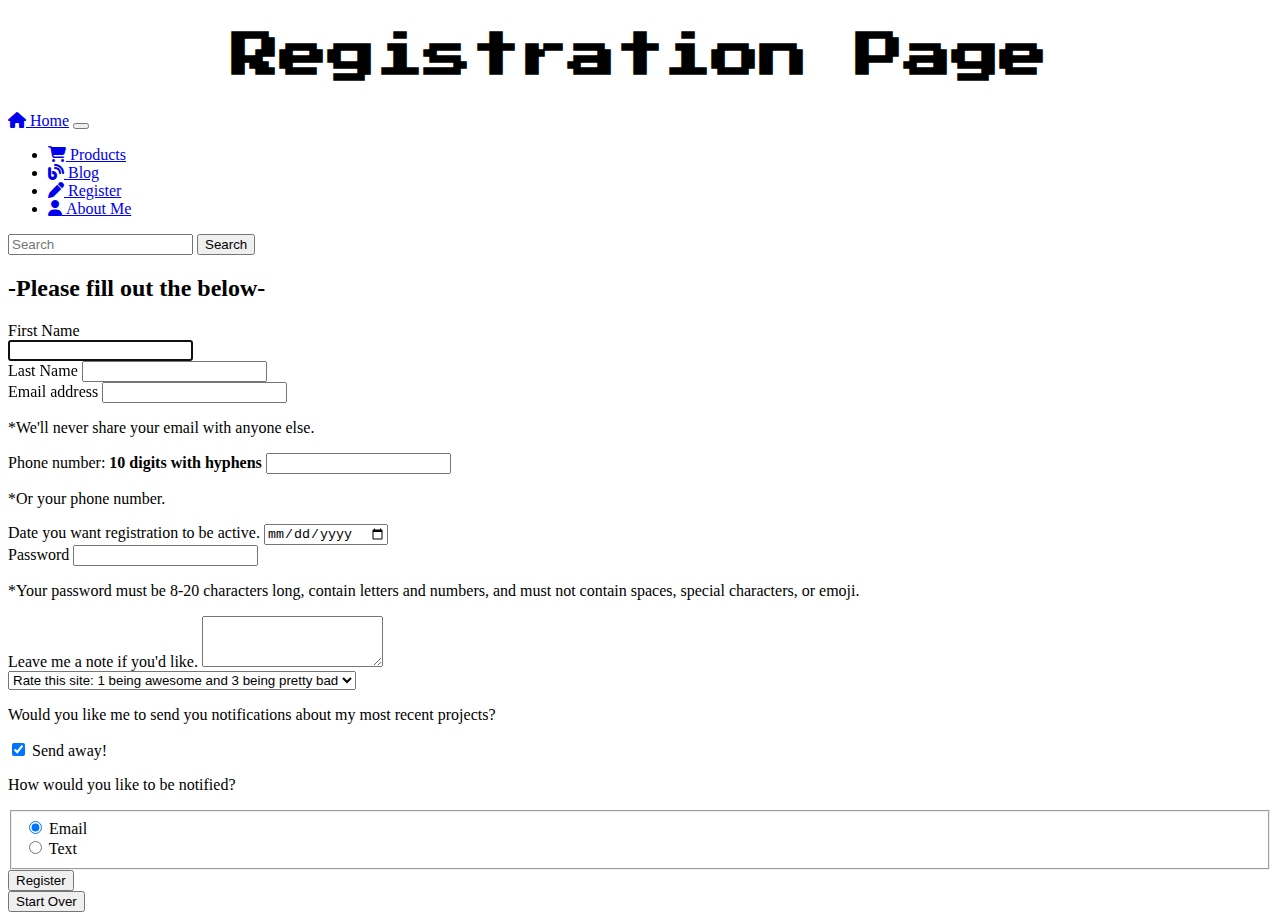
<file: register.html>
<!DOCTYPE html>
<html lang="en">

<head>
    <meta charset="UTF-8">
    <meta http-equiv="X-UA-Compatible" content="IE=edge">
    <meta name="viewport" content="width=device-width, initial-scale=1.0">
    <title>Robby's Portfolio</title>

    <!--Here starts the fontawesome links-->
    <link rel="stylesheet" href="css/fontawesome.css">
    <link rel="stylesheet" href="css/brands.css">
    <link rel="stylesheet" href="css/solid.css">
    <!--End FA style sheets-->

    <!-- bootstrap CSS-->
    <link href="https://cdn.jsdelivr.net/npm/bootstrap@5.0.2/dist/css/bootstrap.min.css" rel="stylesheet"
        integrity="sha384-EVSTQN3/azprG1Anm3QDgpJLIm9Nao0Yz1ztcQTwFspd3yD65VohhpuuCOmLASjC" crossorigin="anonymous">

    <!-- bootstrap bundle JS-->
    <script src="https://cdn.jsdelivr.net/npm/bootstrap@5.0.2/dist/js/bootstrap.bundle.min.js"
        integrity="sha384-MrcW6ZMFYlzcLA8Nl+NtUVF0sA7MsXsP1UyJoMp4YLEuNSfAP+JcXn/tWtIaxVXM"
        crossorigin="anonymous"></script>

    <style>
        @font-face {
            font-family: 'Press Start 2P';
            src: url("fonts/PressStart2P-Regular.ttf") format("truetype"), url('pressstart2p-regular-webfont.woff2') format('woff2'), url('pressstart2p-regular-webfont.woff') format('woff');
            font-weight: normal;
            font-style: normal;
        }

        h1 {
            font-family: 'Press Start 2P', cursive;
            color: black;
            font-weight: 600;
            text-align: center;
        }

        @media screen and (min-width: 1200px) {
            h1 {
                font-size: 3rem;
            }
        }

        @media screen and (max-width: 1199px) {
            h1 {
                font-size: 2rem;
            }

            nav a{
                font-size: 1rem !important;
            }
        }

        @media screen and (max-width: 600px) {
            h1{
                font-size: 1.4rem;
            }

            nav a{
                font-size: 1.2rem !important;
            }
        }
    </style>
</head>

<body class="container bg-light border boder-1 shadow mt-3 mb-3">
    <header class="headerColor">
        <!-- <button id="greenButton">green</button>
        <button id="orangeButton">orange</button> -->
        <h1 class="text-center mt-2 mb-3">Registration Page</h1>
        <nav class="navBar navColor navbar navbar-brand navbar-expand-lg navbar-dark bg-primary mb-4">
            <div class="container-fluid">
                <a class="home navbar-brand" href="index.html"><i class="fa-solid fa-house"></i>&nbsp;Home</a>
                <button class="navbar-toggler" type="button" data-bs-toggle="collapse"
                    data-bs-target="#navbarSupportedContent" aria-controls="navbarSupportedContent"
                    aria-expanded="false" aria-label="Toggle navigation">
                    <span class="navbar-toggler-icon"></span>
                </button>
                <div class="collapse navbar-collapse" id="navbarSupportedContent">
                    <ul class="navbar-nav me-auto mb-2 mb-lg-0">
                        <!-- <a class="javaScript" href="#"><i class="fa-solid fa-wand-magic-sparkles"></i>&nbsp;JavaScript</a>
                            <a class="css" href="#"><i class="fa-solid fa-palette"></i>&nbsp;CSS</a>
                            <a class="react" href="#"><i class="fa-solid fa-atom"></i>&nbsp;React</a>
                            <a class="video" href="#"><i class="fa-solid fa-video"></i>&nbsp;Video</a>
                            <a class="experience" href="#"><i class="fa-solid fa-briefcase"></i>&nbsp;Experience</a> -->
                        <li class="nav-item">
                            <a class="product navbar-brand nav-link" href="products.html"><i
                                    class="fa-solid fa-cart-shopping"></i>&nbsp;Products</a>
                        </li>
                        <li class="nav-item"><a class="blog navbar-brand nav-link" href="blog.html"><i
                                    class="fa-solid fa-blog"></i>&nbsp;Blog</a>
                        </li>
                        <li class="nav-item"><a class="registerForm navbar-brand nav-link active" aria-current
                                href="register.html"><i class="fa-solid fa-pen"></i>&nbsp;Register</a>
                        </li>
                        <li class="nav-item"><a class="registerForm navbar-brand nav-link" href="about-us.html"><i
                                    class="fa-solid fa-user"></i>&nbsp;About Me</a>
                            <!-- <a href="javascript:void(0);" class="icon"><i class="fa fa-bars"></i></a> -->
                        </li>
                    </ul>
                    <form class="d-flex">
                        <input class="form-control me-2" type="search" placeholder="Search" aria-label="Search">
                        <button class="btn btn-success" type="submit">Search</button>
                    </form>
                </div>
            </div>
        </nav>
    </header>

    <section class="container">
        <h2 class="text-center fs-5 text mb-3">-Please fill out the below-</h2>
        <form class="row g-5" action="mailto:sherd@dallascollege.edu" method="post">
            <div class="mb-3 mt-5 col-md-6">
                <label for="inputFirst" class="form-label">First Name</label>
                <div class="input-group">
                    <input type="text" class="form-control border border-dark border-2" id="inputFirst" name="firstName"
                        required autofocus>
                </div>
            </div>
            <div class="mb-3 mt-5 col-md-6">
                <label for="inputLast" class="form-label">Last Name</label>
                <input type="text" class="form-control border border-dark border-2" id="inputLast" name="lastName"
                    required>
            </div>
            <div class="mb-3 col-md-6">
                <label for="exampleInputEmail1" class="form-label">Email address</label>
                <input type="email" class="form-control border border-dark border-2" id="exampleInputEmail1"
                    aria-describedby="emailHelp" name="email" required>
                <p id="emailHelp" class="form-text text-dark">&#42;We'll never share your email with anyone else.</p>
            </div>
            <div class="mb-3 col-md-6">
                <label for="exampleInputPhone" class="form-label">Phone number&colon;&nbsp;<strong
                        class="text-danger">10
                        digits with
                        hyphens</strong></label>
                <input type="tel" class="form-control border border-dark border-2" id="exampleInputPhone"
                    aria-describedby="phoneNumberHelp" name="phone" pattern="[0-9]{3}-[0-9]{3}-[0-9]{4}" required>
                <p id="phoneNumberHelp" class="form-text text-dark">&#42;Or your phone number.</p>
            </div>
            <div class="mb-3 ">
                <label for="date" class="form-label">Date you want registration to be active.</label>
                <input type="date" onload="getDate()" class="form-control border border-dark border-2" id="date"
                    name="date" required>
            </div>
            <div class="mb-3">
                <label for="inputPassword5" class="form-label">Password</label>
                <input type="password" id="inputPassword5" class="form-control border border-dark border-2"
                    aria-describedby="passwordHelpBlock" name="password" required>
                <p id="passwordHelpBlock" class="form-text text-dark">
                    &#42;Your password must be 8-20 characters long, contain letters and numbers, and must not contain
                    spaces, special characters, or emoji.
                </p>
            </div>
            <div class="mb-3">
                <label for="exampleFormControlTextarea1" class="form-label">Leave me a note if you'd like.</label>
                <textarea class="form-control border border-dark border-2" id="exampleFormControlTextarea1" rows="3"
                    name="userInput"></textarea>
            </div>
            <!-- need to work on this -->
            <div class="mb-3">
                <select class="form-select border border-dark border-2" aria-label="Default select example"
                    name="userRating">
                    <option selected disabled value="null">Rate this site: 1 being awesome and 3 being pretty bad
                    </option>
                    <option value="1">One</option>
                    <option value="2">Two</option>
                    <option value="3">Three</option>
                </select>
            </div>
            <div>
                <p>Would you like me to send you notifications about my most recent projects?</p>
            </div>
            <div class="col-md-12 mt-0">
                <div class="form-check">
                    <input type="checkbox" class="form-check-input border border-dark border-2" value=""
                        id="flexCheckChecked" checked name="notifications">
                    <label class="form-check-label" for="flexCheckChecked">Send away!</label>
                </div>
            </div>
            <div>
                <p>How would you like to be notified?</p>
            </div>

            <!--Can't get these radio buttons to work-->
            <fieldset class="container mt-0">
                <div class="col-md-12 mb-2">
                    <div class="form-check">
                        <input class="form-check-input border border-dark border-2" type="radio" name="notificationType"
                            id="flexRadioDefault1" checked>
                        <label class="form-check-label" for="flexRadioDefault1">
                            Email
                        </label>
                    </div>
                </div>
                <div class="col-md-12 mb-5">
                    <div class="form-check">
                        <input class="form-check-input border border-dark border-2" type="radio" name="notificationType"
                            id="flexRadioDefault2">
                        <label class="form-check-label" for="flexRadioDefault2">
                            Text
                        </label>
                    </div>
                </div>
            </fieldset>
            <div class="row g-1"> <!--Do you need input tags for the buttons?-->
                <div class="mb-4 col-md-2">
                    <div class="form-check">
                        <button type="submit" class="btn btn-primary">Register</button>
                    </div>
                </div>
                <div class="mb-4 col-md-3">
                    <div class="form-check">
                        <button type="reset" class="btn btn-outline-danger border-2 fw-bold">Start Over</button>
                    </div>
                </div>
            </div>
        </form>
    </section>
</body>

</html>
</file>
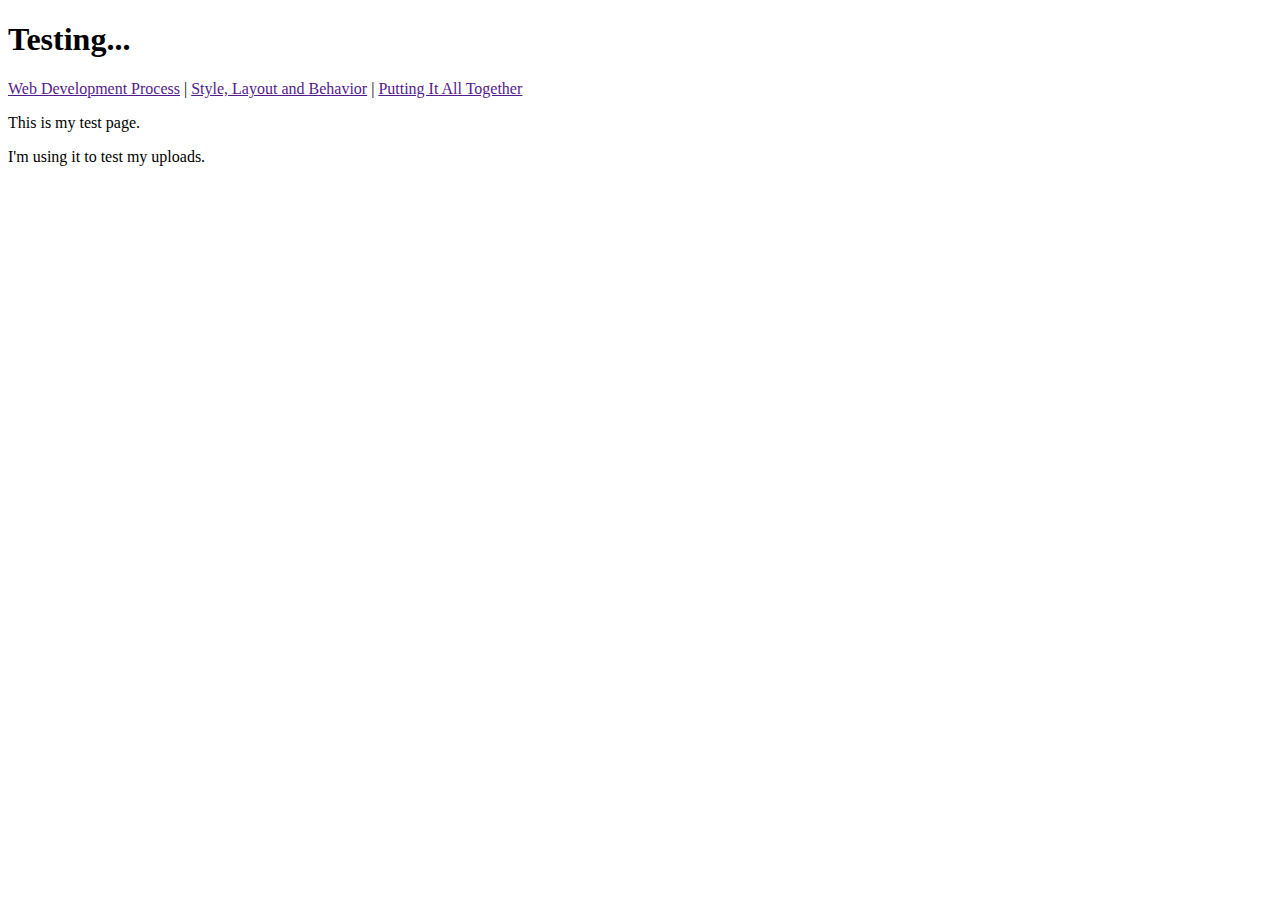
<file: test.html>
<!DOCTYPE html>
<html lang="en">

   <head>
      <meta charset="UTF-8">
      <meta http-equiv="X-UA-Compatible" content="IE=edge">
      <meta name="viewport" content="width=device-width, initial-scale=1.0">
      <title>Robby's Page</title>
   </head>

   <body>
      <h1>Testing...</h1>
      <nav>
         <a href="">Web Development Process</a> |
         <a href="">Style, Layout and Behavior</a> |
         <a href="">Putting It All Together</a>
      </nav>
      <p>This is my test page.</p>
      <p>I'm using it to test my uploads.</p>
   </body>

</html>
</file>
<file: css/style.css>
/* Colors on the website
    header background color: white
    top nav background color: rgba(0, 0, 0, .97)
    main background color: white
    a:link color: white
    a:visited color: rgb(188, 188, 188)
    a:hover color: rgb(24, 155, 155)
    footer background color: white
    all header tags and p tags: black
*/

html {
    font-size: 100%;
    box-sizing: border-box;
}

*, *::before, *::after {
  box-sizing: inherit;
}

@font-face {
    font-family: 'Press Start 2P';
    src: url("../fonts/PressStart2P-Regular.ttf") format("truetype"), url('pressstart2p-regular-webfont.woff2') format('woff2'), url('pressstart2p-regular-webfont.woff') format('woff');
    font-weight: normal;
    font-style: normal;
}

body {
    font-family: Verdana, Geneva, Tahoma, sans-serif;
    margin: 0;
    padding: 0;
}

header {
    background-color: white;
}

#avatar {
    height: auto;
    width: 9vw;
}

@media only screen and (max-width: 1200px) {
    #avatar {
        display: none;
    }
    figure {
        grid-template-columns: auto auto !important;
    }
}

@media only screen and (max-width: 850px) {
    #avatar {
        display: none;
    }
    figure {
        display: flex !important;
        margin: 2% !important;
        flex-wrap: wrap;
    }
    #categoryCard {
        margin: 5% auto;
    }
}  

header a { /*add back the color if you get rid of color themes*/
    /* background-color: rgba(0, 0, 0, .97); 
    color: white; */
    text-decoration: none;
    list-style-type: none;
    padding-left: 0;
    line-height: 3.5rem;
}

header a:link {
    color: white;
}

header a:visited {
    color: rgb(188, 188, 188);
}

@media only screen and (min-width: 999px) {
    header a:hover {
        color: rgb(24, 155, 155);
        background-color: whitesmoke;
        border: 1px solid black;
    }
}

main {
    background-color: white; 
}

footer {
    border-top: 3px solid black;
    background-color: white;
}

h2-h6 {
    font-family: Georgia, 'Times New Roman', Times, serif;
    color: black;
}

h1 {
    font-family: 'Press Start 2P', cursive;
    color: black;
    font-size: 300%;
    font-weight: 600;
    text-align: center;
}

h2 {
    font-size: 200%;
}

h3 {
    font-size: 175%;
}

h4 {
    font-size: 150%;
}

h5 {
    font-size: 125%;
}

h6 {
    font-size: 115%;
}

p {
    font-family: Verdana, Geneva, Tahoma, sans-serif;
    color: black;
    font-size: 100%;
    line-height: 1.65rem;
}

address {
    color: black;
    font-style: normal;
}

div ul {
    list-style-type: none;
    padding-left: 0;
}

#email {
    text-transform: lowercase;
}

.pieData {
    display: none;
}

#categoryCard {
    border: 5px solid black;
    padding: 1.5rem;
    border-radius: 4%;
}

#categoryCard h2 {
    position: relative;
    text-align: center;
    animation-name: zoom;
    animation-duration: 2.5s;
	animation-iteration-count: 1;
}

@keyframes zoom {
    0% { left: 0%; top: 0%; transform: skewY(6deg)}
	25% { left: 20%; top: 0%; transform: skewY(3deg)}
	50% { left: -20%; top: 0%;}
	75% { left: 20%; top: 0%;}
	100% { left: 0%; top: 0%;}
}

a img {
    border: solid 2px rgb(72, 90, 79);
    box-shadow: -2px 2px 4px rgb(72, 90, 79);
}
</file>
<file: css/navBarGrid.css>
#gridContainer {
    display: grid;
    grid-template-rows: [header-start] auto [header-end] 5px [main-start] auto 30px [footer-start] auto;
    grid-template-columns: auto;
    grid-template-areas:
        "header"
        "break1 "
        "main"
        "break2"
        "footer";
}

header {
    display: grid;
    grid-template-rows: [h1-start] auto [nav-start] auto;
    grid-template-columns: auto;
}

/*starts the theme color buttons*/

#greenButton {
    position: absolute;
    width: 4rem;
    line-height: 1.2rem;
    top: 3.5%;
    left: 2%;
    background-color: #66b032ae;
}

#orangeButton {
    position: absolute;
    width: 4rem;
    line-height: 1.2rem;
    top: 7.5%;
    left: 2%;
    background-color: #FC7307ae;
}

@media screen and (max-width: 1350px) {
    header {
        display: block;
    }
    
    #greenButton, #orangeButton {
        position: relative;
        float: left;
        top: 10px;
        margin-right: 1.5rem;
        margin-bottom: 1rem;
    }
}

/*ends the theme color buttons*/

/*starts the responsive navbar*/

.navBar {
    display: grid;
    grid-template-rows: [nav-start] auto [nav-end];
    grid-auto-flow: column;
    text-align: center;
    position: relative;
    padding-right: 1%;
}

.navBar .icon {
    display: none;
}

@media screen and (max-width: 999px) {
    .navBar {
        display: block;
        text-align: left;
        padding: 0.5% 0.5% 0.5% 2%;
    }
    
    .navBar a:not(:first-child) { /* :not() is a negation pseudo class. this will hide everything that is not the first child element.*/
        display: none;
    }
    
    .navBar a.icon {
        display: block;
        position: absolute;
        right: 2%;
        top: 0%;
        transform: scale(1.5);
        padding: 0.5%;
    }

    .navBar a:first-child {
        display: block;
        width: 90%;
    }
}

@media screen and (max-width: 999px) {
    .navBar.responsive a {
        display: block;
        text-align: left;
    }
}

/*ends the responsive navbar*/

main {
    grid-row: main-start;
}

footer {
    grid-row: footer;
    width: 100%;
    text-align: center;
}
</file>
<file: css/pieChart.css>
figure {
    display: grid;
    grid-template-columns: 35% 45% 20%;
    grid-gap: 4%;
    align-items: center;
    background-color: #ffffff;
    /* display: block; */
    height: auto;
    margin-top: 5vh;
    margin-bottom: 15em;
    /* position: relative; */
    font-size: .9rem;
    width: 95%;
}

figcaption {
    font-size: 1rem;
    text-align: center;
    color: #000000;
    width: 100%;
    /* position: absolute;
    left: 0;
    top: 120%;
    z-index: 2; */
    display: none;
}

svg {
    display: block;
    height: 100%;
    width: 100%;
    /* position: absolute; */
    top: 0;
    left: 0;
    overflow: visible;
}

circle {
    fill: rgba(0, 0, 0, 0);
    stroke-width: 31.8309886184;
    stroke-dasharray: 0, 0, 0, 100;
    stroke-dashoffset: 25;
    -webkit-animation: pie1 3s ease both;
    animation: pie1 3s ease both;
}

.pie1 {
    stroke: hsl(180, 70%, 30%);
    transition: stroke .2s;
}

.pie1:hover{
    stroke: hsl(180, 70%, 60%);
}

.pie2 {
    stroke: hsl(160, 60%, 50%);
    -webkit-animation-name: pie2;
    animation-name: pie2;
    transition: stroke .2s;
}

.pie2:hover{
    stroke: hsl(160, 60%, 80%);
}

.pie3 {
    stroke: hsl(180, 50%, 70%);
    -webkit-animation-name: pie3;
    animation-name: pie3;
    transition: stroke .2s;
}

.pie3:hover{
    stroke: hsl(180, 50%, 85%);
}

.pie4 {
    stroke: hsl(180, 50%, 50%);
    -webkit-animation-name: pie4;
    animation-name: pie4;
    transition: stroke .2s;
}

.pie4:hover{
    stroke: hsl(180, 50%, 80%);
}

.pie5 {
    stroke: hsl(161, 13%, 24%);
    -webkit-animation-name: pie5;
    animation-name: pie5;
    transition: stroke .2s;
}

.pie5:hover{
    stroke: hsl(161, 13%, 54%);
}

/*
pie percentage made by stroke-dasharray.
stroke-dasharray format is...

keyframe 100% : 0 offset this-percentage rest
*/

/* 1st pie is 50% */
@-webkit-keyframes pie1 {

    100% {
        stroke-dasharray: 50, 50, 0, 0;
    }
}

@keyframes pie1 {

    100% {
        stroke-dasharray: 50, 50, 0, 0;
    }
}

/* 2nd pie is 20% stop here*/
@-webkit-keyframes pie2 {

    100% {
        stroke-dasharray: 0, 50, 30, 20;
    }
}

@keyframes pie2 {

    100% {
        stroke-dasharray: 0, 50, 30, 20;
    }
}

/* 3rd pie is 20% */
@-webkit-keyframes pie3 {

    100% {
        stroke-dasharray: 0, 70, 20, 10;
    }
}

@keyframes pie3 {

    100% {
        stroke-dasharray: 0, 70, 20, 10;
    }
}

/* 4th pie is 5% */
@-webkit-keyframes pie4 {

    100% {
        stroke-dasharray: 0, 90, 5, 5;
    }
}

@keyframes pie4 {

    100% {
        stroke-dasharray: 0, 90, 5, 5;
    }
}

/* 5th pie is 5% */
@-webkit-keyframes pie5 {

    100% {
        stroke-dasharray: 0, 95, 5, 0;
    }
}

@keyframes pie5 {

    100% {
        stroke-dasharray: 0, 95, 5, 0;
    }
}
</file>
<file: css/complimentary.css>
/*complimentary*/

:root {
    --color1: #D4E4F7;
    --color2: #236AB9;
    --color3: #FC7307;
    --color4: #b85b14cf;
    --color5: #341C09;
    --color6: #fff;
    --color7: #000;
}
</file>
<file: css/color.css>
.bodyColor{
    background-color: var(--color6);
    color: var(--color5);
}

.headerColor {
    background-color: var(--color6);
    color: var(--color5);
}

.navColor { /*use navBar a if you have problems*/
    background-color: var(--color5);
    color: var(--color6);
}

.navColor a:visited {
    background-color: var(--color5);
    color: var(--color6);
}

.navColor a:hover:not(:last-child) {
    background-color: var(--color4);
    color: var(--color1);
}

.mainrColor {
    background-color: var(--color6);
    color: var(--color5);
}

.figureColor {
    background-color: var(--color3);
    color: var(--color1);
    padding: 2%;
    box-shadow: 1px 3px 5px 2px black;
}

#categoryCard {
    background-color: var(--color1);
    color: var(--color7);
    box-shadow: 0px 3px 5px 1px black;
}

.sectionColor {
    background-color: var(--color3);
    color: var(--color1);
}

.footerColor {
    background-color: var(--color4);
    color: var(--color6);
}

.articleColor {
    background:
        linear-gradient(45deg, var(--color2), var(--color6) 5%, transparent 25%),
        linear-gradient(135deg, var(--color2), var(--color6) 10%, transparent 50%),
        linear-gradient(225deg, var(--color2), var(--color6) 7%, transparent 25%),
        linear-gradient(315deg, var(--color2), var(--color6) 10%, transparent 50%);
    color: var(--color7);
}

.icon {
    background-color: rgba(0, 0, 0, 0);
    color: var(--color6);
}
</file>
<file: css/blog_flex.css>
main {
    display: flex;
    flex-wrap: wrap;
    justify-content: space-around;
}

article {
    background:
        linear-gradient(45deg, rgba(0, 0, 0, 0.19), white 5%, transparent 25%),
        linear-gradient(135deg, rgba(0, 0, 0, 0.19), white 10%, transparent 50%),
        linear-gradient(225deg, rgba(0, 0, 0, 0.10), white 7%, transparent 25%),
        linear-gradient(315deg, rgba(0, 0, 0, 0.12), white 10%, transparent 50%);
    border: solid 2px darkgray;
    padding: 2%;
    margin: 2.5% 1%;
    width: 40%;
    border-radius: 0 50px 50px 0;
    display: flex; /*defines the article element as a flex box*/
    flex-direction: column;
    align-items: center;
}

article h2 {
    margin-top: 1.2%;
}

.thumbnail {
    width: 240px;
    height: auto;
    margin: 1rem 1.5rem 0.5rem 0; 
    padding-right: 1%;
    display: flex; /*defines the class thumbnail as a nested flex box*/
    flex-direction: column;
}

.thumbnail figcaption {
    font-size: .9rem;
    color:rgb(79, 75, 75);
    align-self: center;
}

p {
    margin: 1rem;
}

/*999 max-width*/
@media only screen and (max-width: 999px) {
    article {
      width: 80%;
    }
}
</file>
<file: css/style_floats.css>
/* Colors on the website
    header background color: white
    top nav background color: rgba(0, 0, 0, .97)
    main background color: white
    a:link color: white
    a:visited color: rgb(188, 188, 188)
    a:hover color: rgb(24, 155, 155)
    footer background color: white
    all header tags and p tags: black
*/

html {
    font-size: 100%;
    box-sizing: border-box;
}

*, *:before, *:after {
    box-sizing: inherit;
}

@font-face {
    font-family: 'Press Start 2P';
    src: url("../fonts/PressStart2P-Regular.ttf") format("truetype"), url('pressstart2p-regular-webfont.woff2') format('woff2'), url('pressstart2p-regular-webfont.woff') format('woff');
    font-weight: normal;
    font-style: normal;
}

body {
    font-family: Verdana, Geneva, Tahoma, sans-serif;
    margin: 0;
    padding: 0;
}

header {
    background-color: white;
    /* background: url(../images/eight_bit_charc_one.png) no-repeat 100% 0% scroll; */
    /* background-size: 80px 110px; */
    /*border: 2px dotted transparent;*/ 
    /*I am stuggling to get the background image where I want it. Maybe this is not the best property for what I want?*/
}

#avatar {
    position: absolute;
    top: 1%;
    right: 12%;
    width: 75px;
    height: auto;
    width: 10vw;
}

@media only screen and (max-width: 1800px) {
    #avatar {
      right: 10%;
      top: 1%;
    }
}

  @media only screen and (max-width: 1200px) {
    #avatar {
      right: 45%;
      top: 20%;
    }
} 

header > nav, header a, header ul {
    background-color: rgba(0, 0, 0, .97);
    color: white;
    text-decoration: none;
    list-style-type: none;
    padding-left: 0;
}

header a:link {
    color: white;
}

header a:visited {
    color: rgb(188, 188, 188);
}

header a:hover {
    color: rgb(24, 155, 155);
}

main {
    background-color: white; 
}

footer {
    background-color: white;
}

h2-h6 {
    font-family: Georgia, 'Times New Roman', Times, serif;
    color: black;
}

h1 {
    font-family: 'Press Start 2P', cursive;
    color: black;
    font-size: 300%;
    font-weight: 600;
    text-align: center;
}

h2 {
    font-size: 200%;
}

h3 {
    font-size: 175%;
}

h4 {
    font-size: 150%;
}

h5 {
    font-size: 125%;
}

h6 {
    font-size: 115%;
}

p {
    font-family: Verdana, Geneva, Tahoma, sans-serif;
    color: black;
    font-size: 100%;
    line-height: 1.65rem;
}

address {
    color: black;
    font-style: normal;
}

.piePiece ul {
    list-style-type: none;
    padding-left: 0;
}

#email {
    text-transform: lowercase;
}

/*Blog.html*/

article {
    background:
        linear-gradient(45deg, rgba(0, 0, 0, 0.19), white 5%, transparent 25%),
        linear-gradient(135deg, rgba(0, 0, 0, 0.19), white 10%, transparent 50%),
        linear-gradient(225deg, rgba(0, 0, 0, 0.10), white 7%, transparent 25%),
        linear-gradient(315deg, rgba(0, 0, 0, 0.12), white 10%, transparent 50%);
    border: solid 2px darkgray;
    padding: 2%;
    margin: 2.5% 1%;
    /* border-radius: 5% 0% 5% 2% / 10% 2% 10% 3%; */
    border-radius: 0 50px 50px 0;
}

article:after { /*brings the border all the way around the content so that this can be a full proof template*/
    content: "";
    display: block;
    clear: both;
}

article h2 {
    margin-top: 1.2%;
}

figcaption {
    text-align: center;
}

.thumbnail {
    float: left;
    width: 240px;
    height: auto;
    overflow: hidden;
    margin: 1rem 1.5rem 0.5rem 0; 
    padding-right: 1%;
}

.thumbnail figcaption {
    font-size: .9rem;
    color:rgb(79, 75, 75);
}
</file>
<file: css/products_grid.css>
#gridContainer {
    display: grid;
    grid-template-rows: [header-start] auto [header-end] 5px [main-start] auto 30px [footer-start] auto;
    grid-template-columns: auto;
    grid-template-areas:
        "header"
        "break1"
        "main"
        "break2"
        "footer";
}

header {
    display: grid;
    grid-template-rows: [h1-start] auto [nav-start] auto;
    grid-template-columns: auto;
}

/*starts the theme color buttons*/

#greenButton {
    position: absolute;
    width: 4rem;
    line-height: 1.2rem;
    top: 3.5%;
    left: 2%;
    background-color: #66b032ae;
}

#orangeButton {
    position: absolute;
    width: 4rem;
    line-height: 1.2rem;
    top: 7.5%;
    left: 2%;
    background-color: #FC7307ae;
}

@media screen and (max-width: 1350px) {
    header {
        display: block;
    }
    
    #greenButton, #orangeButton {
        position: relative;
        float: left;
        top: 10px;
        margin-right: 1.5rem;
        margin-bottom: 1rem;
    }
}

/*ends the theme color buttons*/

/*starts the responsive navbar*/

.navBar {
    display: grid;
    grid-template-rows: [nav-start] auto [nav-end];
    grid-auto-flow: column;
    text-align: center;
    position: relative;
    padding-right: 1%;
}

.navBar .icon {
    display: none;
}

@media screen and (max-width: 999px) {
    .navBar {
        display: block;
        text-align: left;
        padding: 0.5% 0.5% 0.5% 2%;
    }
    
    .navBar a:not(:first-child) { /* :not() is a negation pseudo class. this will hide everything that is not the first child element.*/
        display: none;
    }
    
    .navBar a.icon {
        display: block;
        position: absolute;
        right: 2%;
        top: 0%;
        transform: scale(1.5);
        padding: 0.5%;
    }

    .navBar a:first-child {
        display: block;
        width: 90%;
    }
}

@media screen and (max-width: 999px) {
    .navBar.responsive a {
        display: block;
        text-align: left;
    }
}

/*ends the responsive navbar*/

main {
    grid-row: main-start;
    column-gap: 1.5rem;
    display: grid;
    grid-template-columns: 1fr 1fr;
}

.gridArticle {
    display: grid;
    justify-items: center;
    align-content: start;
    padding: 2%;
    grid: auto / auto;
    margin: 4% 2%;
}

h2 {
    text-align: center;
}

footer {
    grid-row: footer;
    width: 100%;
    text-align: center;
}

/*999 max-width*/
@media only screen and (max-width: 999px) {
    main {
        display: flex;
        flex-wrap: wrap;
        justify-content: space-around;
    }
    
    article {
        background:
            linear-gradient(45deg, rgba(24, 155, 155, 0.19), white 5%, transparent 25%),
            linear-gradient(135deg, rgba(24, 155, 155, 0.19), white 10%, transparent 50%),
            linear-gradient(225deg, rgba(24, 155, 155, 0.10), white 7%, transparent 25%),
            linear-gradient(315deg, rgba(24, 155, 155, 0.12), white 10%, transparent 50%);
        border: solid 2px darkgray;
        padding: 2%;
        margin: 2.5% 1%;
        width: 80%;
        border-radius: 0 50px 50px 0;
        display: flex; /*defines the article element as a flex box*/
        flex-direction: column;
        align-items: center;
    }
    
    article h2 {
        margin-top: 1.2%;
    }
    
    .thumbnail {
        width: 240px;
        height: auto;
        margin: 1rem 1.5rem 0.5rem 0; 
        padding-right: 1%;
        display: flex; /*defines the class thumbnail as a nested flex box*/
        flex-direction: column;
    }
    
    .thumbnail figcaption {
        font-size: .9rem;
        color:rgb(79, 75, 75);
        align-self: center;
    }
    
    p {
        margin: 1rem;
    }
    
    .navBar {
        grid-template-rows: [nav-one] auto;
        grid-template-columns: repeat(3, 1fr); /*get rid of this to make each item the whole width*/
        grid-auto-flow: row;
    }
}
</file>
<file: css/analogous.css>
/*analagous*/

:root {
    --color1: #F0F7D4;
    --color2: #B2D732;
    --color3: #66B032;
    --color4: #347c98c4;
    --color5: #092834;
    --color6: #fff;
    --color7: #000;
}
</file>
<file: css/brands.css>
/*!
 * Font Awesome Free 6.3.0 by @fontawesome - https://fontawesome.com
 * License - https://fontawesome.com/license/free (Icons: CC BY 4.0, Fonts: SIL OFL 1.1, Code: MIT License)
 * Copyright 2023 Fonticons, Inc.
 */
:root, :host {
  --fa-style-family-brands: 'Font Awesome 6 Brands';
  --fa-font-brands: normal 400 1em/1 'Font Awesome 6 Brands'; }

@font-face {
  font-family: 'Font Awesome 6 Brands';
  font-style: normal;
  font-weight: 400;
  font-display: block;
  src: url("../fonts/fa-brands-400.woff2") format("woff2"), url("../fonts/fa-brands-400.ttf") format("truetype"); }

.fab,
.fa-brands {
  font-weight: 400; }

.fa-monero:before {
  content: "\f3d0"; }

.fa-hooli:before {
  content: "\f427"; }

.fa-yelp:before {
  content: "\f1e9"; }

.fa-cc-visa:before {
  content: "\f1f0"; }

.fa-lastfm:before {
  content: "\f202"; }

.fa-shopware:before {
  content: "\f5b5"; }

.fa-creative-commons-nc:before {
  content: "\f4e8"; }

.fa-aws:before {
  content: "\f375"; }

.fa-redhat:before {
  content: "\f7bc"; }

.fa-yoast:before {
  content: "\f2b1"; }

.fa-cloudflare:before {
  content: "\e07d"; }

.fa-ups:before {
  content: "\f7e0"; }

.fa-wpexplorer:before {
  content: "\f2de"; }

.fa-dyalog:before {
  content: "\f399"; }

.fa-bity:before {
  content: "\f37a"; }

.fa-stackpath:before {
  content: "\f842"; }

.fa-buysellads:before {
  content: "\f20d"; }

.fa-first-order:before {
  content: "\f2b0"; }

.fa-modx:before {
  content: "\f285"; }

.fa-guilded:before {
  content: "\e07e"; }

.fa-vnv:before {
  content: "\f40b"; }

.fa-square-js:before {
  content: "\f3b9"; }

.fa-js-square:before {
  content: "\f3b9"; }

.fa-microsoft:before {
  content: "\f3ca"; }

.fa-qq:before {
  content: "\f1d6"; }

.fa-orcid:before {
  content: "\f8d2"; }

.fa-java:before {
  content: "\f4e4"; }

.fa-invision:before {
  content: "\f7b0"; }

.fa-creative-commons-pd-alt:before {
  content: "\f4ed"; }

.fa-centercode:before {
  content: "\f380"; }

.fa-glide-g:before {
  content: "\f2a6"; }

.fa-drupal:before {
  content: "\f1a9"; }

.fa-hire-a-helper:before {
  content: "\f3b0"; }

.fa-creative-commons-by:before {
  content: "\f4e7"; }

.fa-unity:before {
  content: "\e049"; }

.fa-whmcs:before {
  content: "\f40d"; }

.fa-rocketchat:before {
  content: "\f3e8"; }

.fa-vk:before {
  content: "\f189"; }

.fa-untappd:before {
  content: "\f405"; }

.fa-mailchimp:before {
  content: "\f59e"; }

.fa-css3-alt:before {
  content: "\f38b"; }

.fa-square-reddit:before {
  content: "\f1a2"; }

.fa-reddit-square:before {
  content: "\f1a2"; }

.fa-vimeo-v:before {
  content: "\f27d"; }

.fa-contao:before {
  content: "\f26d"; }

.fa-square-font-awesome:before {
  content: "\e5ad"; }

.fa-deskpro:before {
  content: "\f38f"; }

.fa-sistrix:before {
  content: "\f3ee"; }

.fa-square-instagram:before {
  content: "\e055"; }

.fa-instagram-square:before {
  content: "\e055"; }

.fa-battle-net:before {
  content: "\f835"; }

.fa-the-red-yeti:before {
  content: "\f69d"; }

.fa-square-hacker-news:before {
  content: "\f3af"; }

.fa-hacker-news-square:before {
  content: "\f3af"; }

.fa-edge:before {
  content: "\f282"; }

.fa-napster:before {
  content: "\f3d2"; }

.fa-square-snapchat:before {
  content: "\f2ad"; }

.fa-snapchat-square:before {
  content: "\f2ad"; }

.fa-google-plus-g:before {
  content: "\f0d5"; }

.fa-artstation:before {
  content: "\f77a"; }

.fa-markdown:before {
  content: "\f60f"; }

.fa-sourcetree:before {
  content: "\f7d3"; }

.fa-google-plus:before {
  content: "\f2b3"; }

.fa-diaspora:before {
  content: "\f791"; }

.fa-foursquare:before {
  content: "\f180"; }

.fa-stack-overflow:before {
  content: "\f16c"; }

.fa-github-alt:before {
  content: "\f113"; }

.fa-phoenix-squadron:before {
  content: "\f511"; }

.fa-pagelines:before {
  content: "\f18c"; }

.fa-algolia:before {
  content: "\f36c"; }

.fa-red-river:before {
  content: "\f3e3"; }

.fa-creative-commons-sa:before {
  content: "\f4ef"; }

.fa-safari:before {
  content: "\f267"; }

.fa-google:before {
  content: "\f1a0"; }

.fa-square-font-awesome-stroke:before {
  content: "\f35c"; }

.fa-font-awesome-alt:before {
  content: "\f35c"; }

.fa-atlassian:before {
  content: "\f77b"; }

.fa-linkedin-in:before {
  content: "\f0e1"; }

.fa-digital-ocean:before {
  content: "\f391"; }

.fa-nimblr:before {
  content: "\f5a8"; }

.fa-chromecast:before {
  content: "\f838"; }

.fa-evernote:before {
  content: "\f839"; }

.fa-hacker-news:before {
  content: "\f1d4"; }

.fa-creative-commons-sampling:before {
  content: "\f4f0"; }

.fa-adversal:before {
  content: "\f36a"; }

.fa-creative-commons:before {
  content: "\f25e"; }

.fa-watchman-monitoring:before {
  content: "\e087"; }

.fa-fonticons:before {
  content: "\f280"; }

.fa-weixin:before {
  content: "\f1d7"; }

.fa-shirtsinbulk:before {
  content: "\f214"; }

.fa-codepen:before {
  content: "\f1cb"; }

.fa-git-alt:before {
  content: "\f841"; }

.fa-lyft:before {
  content: "\f3c3"; }

.fa-rev:before {
  content: "\f5b2"; }

.fa-windows:before {
  content: "\f17a"; }

.fa-wizards-of-the-coast:before {
  content: "\f730"; }

.fa-square-viadeo:before {
  content: "\f2aa"; }

.fa-viadeo-square:before {
  content: "\f2aa"; }

.fa-meetup:before {
  content: "\f2e0"; }

.fa-centos:before {
  content: "\f789"; }

.fa-adn:before {
  content: "\f170"; }

.fa-cloudsmith:before {
  content: "\f384"; }

.fa-pied-piper-alt:before {
  content: "\f1a8"; }

.fa-square-dribbble:before {
  content: "\f397"; }

.fa-dribbble-square:before {
  content: "\f397"; }

.fa-codiepie:before {
  content: "\f284"; }

.fa-node:before {
  content: "\f419"; }

.fa-mix:before {
  content: "\f3cb"; }

.fa-steam:before {
  content: "\f1b6"; }

.fa-cc-apple-pay:before {
  content: "\f416"; }

.fa-scribd:before {
  content: "\f28a"; }

.fa-openid:before {
  content: "\f19b"; }

.fa-instalod:before {
  content: "\e081"; }

.fa-expeditedssl:before {
  content: "\f23e"; }

.fa-sellcast:before {
  content: "\f2da"; }

.fa-square-twitter:before {
  content: "\f081"; }

.fa-twitter-square:before {
  content: "\f081"; }

.fa-r-project:before {
  content: "\f4f7"; }

.fa-delicious:before {
  content: "\f1a5"; }

.fa-freebsd:before {
  content: "\f3a4"; }

.fa-vuejs:before {
  content: "\f41f"; }

.fa-accusoft:before {
  content: "\f369"; }

.fa-ioxhost:before {
  content: "\f208"; }

.fa-fonticons-fi:before {
  content: "\f3a2"; }

.fa-app-store:before {
  content: "\f36f"; }

.fa-cc-mastercard:before {
  content: "\f1f1"; }

.fa-itunes-note:before {
  content: "\f3b5"; }

.fa-golang:before {
  content: "\e40f"; }

.fa-kickstarter:before {
  content: "\f3bb"; }

.fa-grav:before {
  content: "\f2d6"; }

.fa-weibo:before {
  content: "\f18a"; }

.fa-uncharted:before {
  content: "\e084"; }

.fa-firstdraft:before {
  content: "\f3a1"; }

.fa-square-youtube:before {
  content: "\f431"; }

.fa-youtube-square:before {
  content: "\f431"; }

.fa-wikipedia-w:before {
  content: "\f266"; }

.fa-wpressr:before {
  content: "\f3e4"; }

.fa-rendact:before {
  content: "\f3e4"; }

.fa-angellist:before {
  content: "\f209"; }

.fa-galactic-republic:before {
  content: "\f50c"; }

.fa-nfc-directional:before {
  content: "\e530"; }

.fa-skype:before {
  content: "\f17e"; }

.fa-joget:before {
  content: "\f3b7"; }

.fa-fedora:before {
  content: "\f798"; }

.fa-stripe-s:before {
  content: "\f42a"; }

.fa-meta:before {
  content: "\e49b"; }

.fa-laravel:before {
  content: "\f3bd"; }

.fa-hotjar:before {
  content: "\f3b1"; }

.fa-bluetooth-b:before {
  content: "\f294"; }

.fa-sticker-mule:before {
  content: "\f3f7"; }

.fa-creative-commons-zero:before {
  content: "\f4f3"; }

.fa-hips:before {
  content: "\f452"; }

.fa-behance:before {
  content: "\f1b4"; }

.fa-reddit:before {
  content: "\f1a1"; }

.fa-discord:before {
  content: "\f392"; }

.fa-chrome:before {
  content: "\f268"; }

.fa-app-store-ios:before {
  content: "\f370"; }

.fa-cc-discover:before {
  content: "\f1f2"; }

.fa-wpbeginner:before {
  content: "\f297"; }

.fa-confluence:before {
  content: "\f78d"; }

.fa-mdb:before {
  content: "\f8ca"; }

.fa-dochub:before {
  content: "\f394"; }

.fa-accessible-icon:before {
  content: "\f368"; }

.fa-ebay:before {
  content: "\f4f4"; }

.fa-amazon:before {
  content: "\f270"; }

.fa-unsplash:before {
  content: "\e07c"; }

.fa-yarn:before {
  content: "\f7e3"; }

.fa-square-steam:before {
  content: "\f1b7"; }

.fa-steam-square:before {
  content: "\f1b7"; }

.fa-500px:before {
  content: "\f26e"; }

.fa-square-vimeo:before {
  content: "\f194"; }

.fa-vimeo-square:before {
  content: "\f194"; }

.fa-asymmetrik:before {
  content: "\f372"; }

.fa-font-awesome:before {
  content: "\f2b4"; }

.fa-font-awesome-flag:before {
  content: "\f2b4"; }

.fa-font-awesome-logo-full:before {
  content: "\f2b4"; }

.fa-gratipay:before {
  content: "\f184"; }

.fa-apple:before {
  content: "\f179"; }

.fa-hive:before {
  content: "\e07f"; }

.fa-gitkraken:before {
  content: "\f3a6"; }

.fa-keybase:before {
  content: "\f4f5"; }

.fa-apple-pay:before {
  content: "\f415"; }

.fa-padlet:before {
  content: "\e4a0"; }

.fa-amazon-pay:before {
  content: "\f42c"; }

.fa-square-github:before {
  content: "\f092"; }

.fa-github-square:before {
  content: "\f092"; }

.fa-stumbleupon:before {
  content: "\f1a4"; }

.fa-fedex:before {
  content: "\f797"; }

.fa-phoenix-framework:before {
  content: "\f3dc"; }

.fa-shopify:before {
  content: "\e057"; }

.fa-neos:before {
  content: "\f612"; }

.fa-hackerrank:before {
  content: "\f5f7"; }

.fa-researchgate:before {
  content: "\f4f8"; }

.fa-swift:before {
  content: "\f8e1"; }

.fa-angular:before {
  content: "\f420"; }

.fa-speakap:before {
  content: "\f3f3"; }

.fa-angrycreative:before {
  content: "\f36e"; }

.fa-y-combinator:before {
  content: "\f23b"; }

.fa-empire:before {
  content: "\f1d1"; }

.fa-envira:before {
  content: "\f299"; }

.fa-square-gitlab:before {
  content: "\e5ae"; }

.fa-gitlab-square:before {
  content: "\e5ae"; }

.fa-studiovinari:before {
  content: "\f3f8"; }

.fa-pied-piper:before {
  content: "\f2ae"; }

.fa-wordpress:before {
  content: "\f19a"; }

.fa-product-hunt:before {
  content: "\f288"; }

.fa-firefox:before {
  content: "\f269"; }

.fa-linode:before {
  content: "\f2b8"; }

.fa-goodreads:before {
  content: "\f3a8"; }

.fa-square-odnoklassniki:before {
  content: "\f264"; }

.fa-odnoklassniki-square:before {
  content: "\f264"; }

.fa-jsfiddle:before {
  content: "\f1cc"; }

.fa-sith:before {
  content: "\f512"; }

.fa-themeisle:before {
  content: "\f2b2"; }

.fa-page4:before {
  content: "\f3d7"; }

.fa-hashnode:before {
  content: "\e499"; }

.fa-react:before {
  content: "\f41b"; }

.fa-cc-paypal:before {
  content: "\f1f4"; }

.fa-squarespace:before {
  content: "\f5be"; }

.fa-cc-stripe:before {
  content: "\f1f5"; }

.fa-creative-commons-share:before {
  content: "\f4f2"; }

.fa-bitcoin:before {
  content: "\f379"; }

.fa-keycdn:before {
  content: "\f3ba"; }

.fa-opera:before {
  content: "\f26a"; }

.fa-itch-io:before {
  content: "\f83a"; }

.fa-umbraco:before {
  content: "\f8e8"; }

.fa-galactic-senate:before {
  content: "\f50d"; }

.fa-ubuntu:before {
  content: "\f7df"; }

.fa-draft2digital:before {
  content: "\f396"; }

.fa-stripe:before {
  content: "\f429"; }

.fa-houzz:before {
  content: "\f27c"; }

.fa-gg:before {
  content: "\f260"; }

.fa-dhl:before {
  content: "\f790"; }

.fa-square-pinterest:before {
  content: "\f0d3"; }

.fa-pinterest-square:before {
  content: "\f0d3"; }

.fa-xing:before {
  content: "\f168"; }

.fa-blackberry:before {
  content: "\f37b"; }

.fa-creative-commons-pd:before {
  content: "\f4ec"; }

.fa-playstation:before {
  content: "\f3df"; }

.fa-quinscape:before {
  content: "\f459"; }

.fa-less:before {
  content: "\f41d"; }

.fa-blogger-b:before {
  content: "\f37d"; }

.fa-opencart:before {
  content: "\f23d"; }

.fa-vine:before {
  content: "\f1ca"; }

.fa-paypal:before {
  content: "\f1ed"; }

.fa-gitlab:before {
  content: "\f296"; }

.fa-typo3:before {
  content: "\f42b"; }

.fa-reddit-alien:before {
  content: "\f281"; }

.fa-yahoo:before {
  content: "\f19e"; }

.fa-dailymotion:before {
  content: "\e052"; }

.fa-affiliatetheme:before {
  content: "\f36b"; }

.fa-pied-piper-pp:before {
  content: "\f1a7"; }

.fa-bootstrap:before {
  content: "\f836"; }

.fa-odnoklassniki:before {
  content: "\f263"; }

.fa-nfc-symbol:before {
  content: "\e531"; }

.fa-ethereum:before {
  content: "\f42e"; }

.fa-speaker-deck:before {
  content: "\f83c"; }

.fa-creative-commons-nc-eu:before {
  content: "\f4e9"; }

.fa-patreon:before {
  content: "\f3d9"; }

.fa-avianex:before {
  content: "\f374"; }

.fa-ello:before {
  content: "\f5f1"; }

.fa-gofore:before {
  content: "\f3a7"; }

.fa-bimobject:before {
  content: "\f378"; }

.fa-facebook-f:before {
  content: "\f39e"; }

.fa-square-google-plus:before {
  content: "\f0d4"; }

.fa-google-plus-square:before {
  content: "\f0d4"; }

.fa-mandalorian:before {
  content: "\f50f"; }

.fa-first-order-alt:before {
  content: "\f50a"; }

.fa-osi:before {
  content: "\f41a"; }

.fa-google-wallet:before {
  content: "\f1ee"; }

.fa-d-and-d-beyond:before {
  content: "\f6ca"; }

.fa-periscope:before {
  content: "\f3da"; }

.fa-fulcrum:before {
  content: "\f50b"; }

.fa-cloudscale:before {
  content: "\f383"; }

.fa-forumbee:before {
  content: "\f211"; }

.fa-mizuni:before {
  content: "\f3cc"; }

.fa-schlix:before {
  content: "\f3ea"; }

.fa-square-xing:before {
  content: "\f169"; }

.fa-xing-square:before {
  content: "\f169"; }

.fa-bandcamp:before {
  content: "\f2d5"; }

.fa-wpforms:before {
  content: "\f298"; }

.fa-cloudversify:before {
  content: "\f385"; }

.fa-usps:before {
  content: "\f7e1"; }

.fa-megaport:before {
  content: "\f5a3"; }

.fa-magento:before {
  content: "\f3c4"; }

.fa-spotify:before {
  content: "\f1bc"; }

.fa-optin-monster:before {
  content: "\f23c"; }

.fa-fly:before {
  content: "\f417"; }

.fa-aviato:before {
  content: "\f421"; }

.fa-itunes:before {
  content: "\f3b4"; }

.fa-cuttlefish:before {
  content: "\f38c"; }

.fa-blogger:before {
  content: "\f37c"; }

.fa-flickr:before {
  content: "\f16e"; }

.fa-viber:before {
  content: "\f409"; }

.fa-soundcloud:before {
  content: "\f1be"; }

.fa-digg:before {
  content: "\f1a6"; }

.fa-tencent-weibo:before {
  content: "\f1d5"; }

.fa-symfony:before {
  content: "\f83d"; }

.fa-maxcdn:before {
  content: "\f136"; }

.fa-etsy:before {
  content: "\f2d7"; }

.fa-facebook-messenger:before {
  content: "\f39f"; }

.fa-audible:before {
  content: "\f373"; }

.fa-think-peaks:before {
  content: "\f731"; }

.fa-bilibili:before {
  content: "\e3d9"; }

.fa-erlang:before {
  content: "\f39d"; }

.fa-cotton-bureau:before {
  content: "\f89e"; }

.fa-dashcube:before {
  content: "\f210"; }

.fa-42-group:before {
  content: "\e080"; }

.fa-innosoft:before {
  content: "\e080"; }

.fa-stack-exchange:before {
  content: "\f18d"; }

.fa-elementor:before {
  content: "\f430"; }

.fa-square-pied-piper:before {
  content: "\e01e"; }

.fa-pied-piper-square:before {
  content: "\e01e"; }

.fa-creative-commons-nd:before {
  content: "\f4eb"; }

.fa-palfed:before {
  content: "\f3d8"; }

.fa-superpowers:before {
  content: "\f2dd"; }

.fa-resolving:before {
  content: "\f3e7"; }

.fa-xbox:before {
  content: "\f412"; }

.fa-searchengin:before {
  content: "\f3eb"; }

.fa-tiktok:before {
  content: "\e07b"; }

.fa-square-facebook:before {
  content: "\f082"; }

.fa-facebook-square:before {
  content: "\f082"; }

.fa-renren:before {
  content: "\f18b"; }

.fa-linux:before {
  content: "\f17c"; }

.fa-glide:before {
  content: "\f2a5"; }

.fa-linkedin:before {
  content: "\f08c"; }

.fa-hubspot:before {
  content: "\f3b2"; }

.fa-deploydog:before {
  content: "\f38e"; }

.fa-twitch:before {
  content: "\f1e8"; }

.fa-ravelry:before {
  content: "\f2d9"; }

.fa-mixer:before {
  content: "\e056"; }

.fa-square-lastfm:before {
  content: "\f203"; }

.fa-lastfm-square:before {
  content: "\f203"; }

.fa-vimeo:before {
  content: "\f40a"; }

.fa-mendeley:before {
  content: "\f7b3"; }

.fa-uniregistry:before {
  content: "\f404"; }

.fa-figma:before {
  content: "\f799"; }

.fa-creative-commons-remix:before {
  content: "\f4ee"; }

.fa-cc-amazon-pay:before {
  content: "\f42d"; }

.fa-dropbox:before {
  content: "\f16b"; }

.fa-instagram:before {
  content: "\f16d"; }

.fa-cmplid:before {
  content: "\e360"; }

.fa-facebook:before {
  content: "\f09a"; }

.fa-gripfire:before {
  content: "\f3ac"; }

.fa-jedi-order:before {
  content: "\f50e"; }

.fa-uikit:before {
  content: "\f403"; }

.fa-fort-awesome-alt:before {
  content: "\f3a3"; }

.fa-phabricator:before {
  content: "\f3db"; }

.fa-ussunnah:before {
  content: "\f407"; }

.fa-earlybirds:before {
  content: "\f39a"; }

.fa-trade-federation:before {
  content: "\f513"; }

.fa-autoprefixer:before {
  content: "\f41c"; }

.fa-whatsapp:before {
  content: "\f232"; }

.fa-slideshare:before {
  content: "\f1e7"; }

.fa-google-play:before {
  content: "\f3ab"; }

.fa-viadeo:before {
  content: "\f2a9"; }

.fa-line:before {
  content: "\f3c0"; }

.fa-google-drive:before {
  content: "\f3aa"; }

.fa-servicestack:before {
  content: "\f3ec"; }

.fa-simplybuilt:before {
  content: "\f215"; }

.fa-bitbucket:before {
  content: "\f171"; }

.fa-imdb:before {
  content: "\f2d8"; }

.fa-deezer:before {
  content: "\e077"; }

.fa-raspberry-pi:before {
  content: "\f7bb"; }

.fa-jira:before {
  content: "\f7b1"; }

.fa-docker:before {
  content: "\f395"; }

.fa-screenpal:before {
  content: "\e570"; }

.fa-bluetooth:before {
  content: "\f293"; }

.fa-gitter:before {
  content: "\f426"; }

.fa-d-and-d:before {
  content: "\f38d"; }

.fa-microblog:before {
  content: "\e01a"; }

.fa-cc-diners-club:before {
  content: "\f24c"; }

.fa-gg-circle:before {
  content: "\f261"; }

.fa-pied-piper-hat:before {
  content: "\f4e5"; }

.fa-kickstarter-k:before {
  content: "\f3bc"; }

.fa-yandex:before {
  content: "\f413"; }

.fa-readme:before {
  content: "\f4d5"; }

.fa-html5:before {
  content: "\f13b"; }

.fa-sellsy:before {
  content: "\f213"; }

.fa-sass:before {
  content: "\f41e"; }

.fa-wirsindhandwerk:before {
  content: "\e2d0"; }

.fa-wsh:before {
  content: "\e2d0"; }

.fa-buromobelexperte:before {
  content: "\f37f"; }

.fa-salesforce:before {
  content: "\f83b"; }

.fa-octopus-deploy:before {
  content: "\e082"; }

.fa-medapps:before {
  content: "\f3c6"; }

.fa-ns8:before {
  content: "\f3d5"; }

.fa-pinterest-p:before {
  content: "\f231"; }

.fa-apper:before {
  content: "\f371"; }

.fa-fort-awesome:before {
  content: "\f286"; }

.fa-waze:before {
  content: "\f83f"; }

.fa-cc-jcb:before {
  content: "\f24b"; }

.fa-snapchat:before {
  content: "\f2ab"; }

.fa-snapchat-ghost:before {
  content: "\f2ab"; }

.fa-fantasy-flight-games:before {
  content: "\f6dc"; }

.fa-rust:before {
  content: "\e07a"; }

.fa-wix:before {
  content: "\f5cf"; }

.fa-square-behance:before {
  content: "\f1b5"; }

.fa-behance-square:before {
  content: "\f1b5"; }

.fa-supple:before {
  content: "\f3f9"; }

.fa-rebel:before {
  content: "\f1d0"; }

.fa-css3:before {
  content: "\f13c"; }

.fa-staylinked:before {
  content: "\f3f5"; }

.fa-kaggle:before {
  content: "\f5fa"; }

.fa-space-awesome:before {
  content: "\e5ac"; }

.fa-deviantart:before {
  content: "\f1bd"; }

.fa-cpanel:before {
  content: "\f388"; }

.fa-goodreads-g:before {
  content: "\f3a9"; }

.fa-square-git:before {
  content: "\f1d2"; }

.fa-git-square:before {
  content: "\f1d2"; }

.fa-square-tumblr:before {
  content: "\f174"; }

.fa-tumblr-square:before {
  content: "\f174"; }

.fa-trello:before {
  content: "\f181"; }

.fa-creative-commons-nc-jp:before {
  content: "\f4ea"; }

.fa-get-pocket:before {
  content: "\f265"; }

.fa-perbyte:before {
  content: "\e083"; }

.fa-grunt:before {
  content: "\f3ad"; }

.fa-weebly:before {
  content: "\f5cc"; }

.fa-connectdevelop:before {
  content: "\f20e"; }

.fa-leanpub:before {
  content: "\f212"; }

.fa-black-tie:before {
  content: "\f27e"; }

.fa-themeco:before {
  content: "\f5c6"; }

.fa-python:before {
  content: "\f3e2"; }

.fa-android:before {
  content: "\f17b"; }

.fa-bots:before {
  content: "\e340"; }

.fa-free-code-camp:before {
  content: "\f2c5"; }

.fa-hornbill:before {
  content: "\f592"; }

.fa-js:before {
  content: "\f3b8"; }

.fa-ideal:before {
  content: "\e013"; }

.fa-git:before {
  content: "\f1d3"; }

.fa-dev:before {
  content: "\f6cc"; }

.fa-sketch:before {
  content: "\f7c6"; }

.fa-yandex-international:before {
  content: "\f414"; }

.fa-cc-amex:before {
  content: "\f1f3"; }

.fa-uber:before {
  content: "\f402"; }

.fa-github:before {
  content: "\f09b"; }

.fa-php:before {
  content: "\f457"; }

.fa-alipay:before {
  content: "\f642"; }

.fa-youtube:before {
  content: "\f167"; }

.fa-skyatlas:before {
  content: "\f216"; }

.fa-firefox-browser:before {
  content: "\e007"; }

.fa-replyd:before {
  content: "\f3e6"; }

.fa-suse:before {
  content: "\f7d6"; }

.fa-jenkins:before {
  content: "\f3b6"; }

.fa-twitter:before {
  content: "\f099"; }

.fa-rockrms:before {
  content: "\f3e9"; }

.fa-pinterest:before {
  content: "\f0d2"; }

.fa-buffer:before {
  content: "\f837"; }

.fa-npm:before {
  content: "\f3d4"; }

.fa-yammer:before {
  content: "\f840"; }

.fa-btc:before {
  content: "\f15a"; }

.fa-dribbble:before {
  content: "\f17d"; }

.fa-stumbleupon-circle:before {
  content: "\f1a3"; }

.fa-internet-explorer:before {
  content: "\f26b"; }

.fa-stubber:before {
  content: "\e5c7"; }

.fa-telegram:before {
  content: "\f2c6"; }

.fa-telegram-plane:before {
  content: "\f2c6"; }

.fa-old-republic:before {
  content: "\f510"; }

.fa-odysee:before {
  content: "\e5c6"; }

.fa-square-whatsapp:before {
  content: "\f40c"; }

.fa-whatsapp-square:before {
  content: "\f40c"; }

.fa-node-js:before {
  content: "\f3d3"; }

.fa-edge-legacy:before {
  content: "\e078"; }

.fa-slack:before {
  content: "\f198"; }

.fa-slack-hash:before {
  content: "\f198"; }

.fa-medrt:before {
  content: "\f3c8"; }

.fa-usb:before {
  content: "\f287"; }

.fa-tumblr:before {
  content: "\f173"; }

.fa-vaadin:before {
  content: "\f408"; }

.fa-quora:before {
  content: "\f2c4"; }

.fa-reacteurope:before {
  content: "\f75d"; }

.fa-medium:before {
  content: "\f23a"; }

.fa-medium-m:before {
  content: "\f23a"; }

.fa-amilia:before {
  content: "\f36d"; }

.fa-mixcloud:before {
  content: "\f289"; }

.fa-flipboard:before {
  content: "\f44d"; }

.fa-viacoin:before {
  content: "\f237"; }

.fa-critical-role:before {
  content: "\f6c9"; }

.fa-sitrox:before {
  content: "\e44a"; }

.fa-discourse:before {
  content: "\f393"; }

.fa-joomla:before {
  content: "\f1aa"; }

.fa-mastodon:before {
  content: "\f4f6"; }

.fa-airbnb:before {
  content: "\f834"; }

.fa-wolf-pack-battalion:before {
  content: "\f514"; }

.fa-buy-n-large:before {
  content: "\f8a6"; }

.fa-gulp:before {
  content: "\f3ae"; }

.fa-creative-commons-sampling-plus:before {
  content: "\f4f1"; }

.fa-strava:before {
  content: "\f428"; }

.fa-ember:before {
  content: "\f423"; }

.fa-canadian-maple-leaf:before {
  content: "\f785"; }

.fa-teamspeak:before {
  content: "\f4f9"; }

.fa-pushed:before {
  content: "\f3e1"; }

.fa-wordpress-simple:before {
  content: "\f411"; }

.fa-nutritionix:before {
  content: "\f3d6"; }

.fa-wodu:before {
  content: "\e088"; }

.fa-google-pay:before {
  content: "\e079"; }

.fa-intercom:before {
  content: "\f7af"; }

.fa-zhihu:before {
  content: "\f63f"; }

.fa-korvue:before {
  content: "\f42f"; }

.fa-pix:before {
  content: "\e43a"; }

.fa-steam-symbol:before {
  content: "\f3f6"; }
</file>
<file: css/solid.css>
/*!
 * Font Awesome Free 6.3.0 by @fontawesome - https://fontawesome.com
 * License - https://fontawesome.com/license/free (Icons: CC BY 4.0, Fonts: SIL OFL 1.1, Code: MIT License)
 * Copyright 2023 Fonticons, Inc.
 */
:root, :host {
  --fa-style-family-classic: 'Font Awesome 6 Free';
  --fa-font-solid: normal 900 1em/1 'Font Awesome 6 Free'; }

@font-face {
  font-family: 'Font Awesome 6 Free';
  font-style: normal;
  font-weight: 900;
  font-display: block;
  src: url("../fonts/fa-solid-900.woff2") format("woff2"), url("../fonts/fa-solid-900.ttf") format("truetype"); }

.fas,
.fa-solid {
  font-weight: 900; }
</file>
